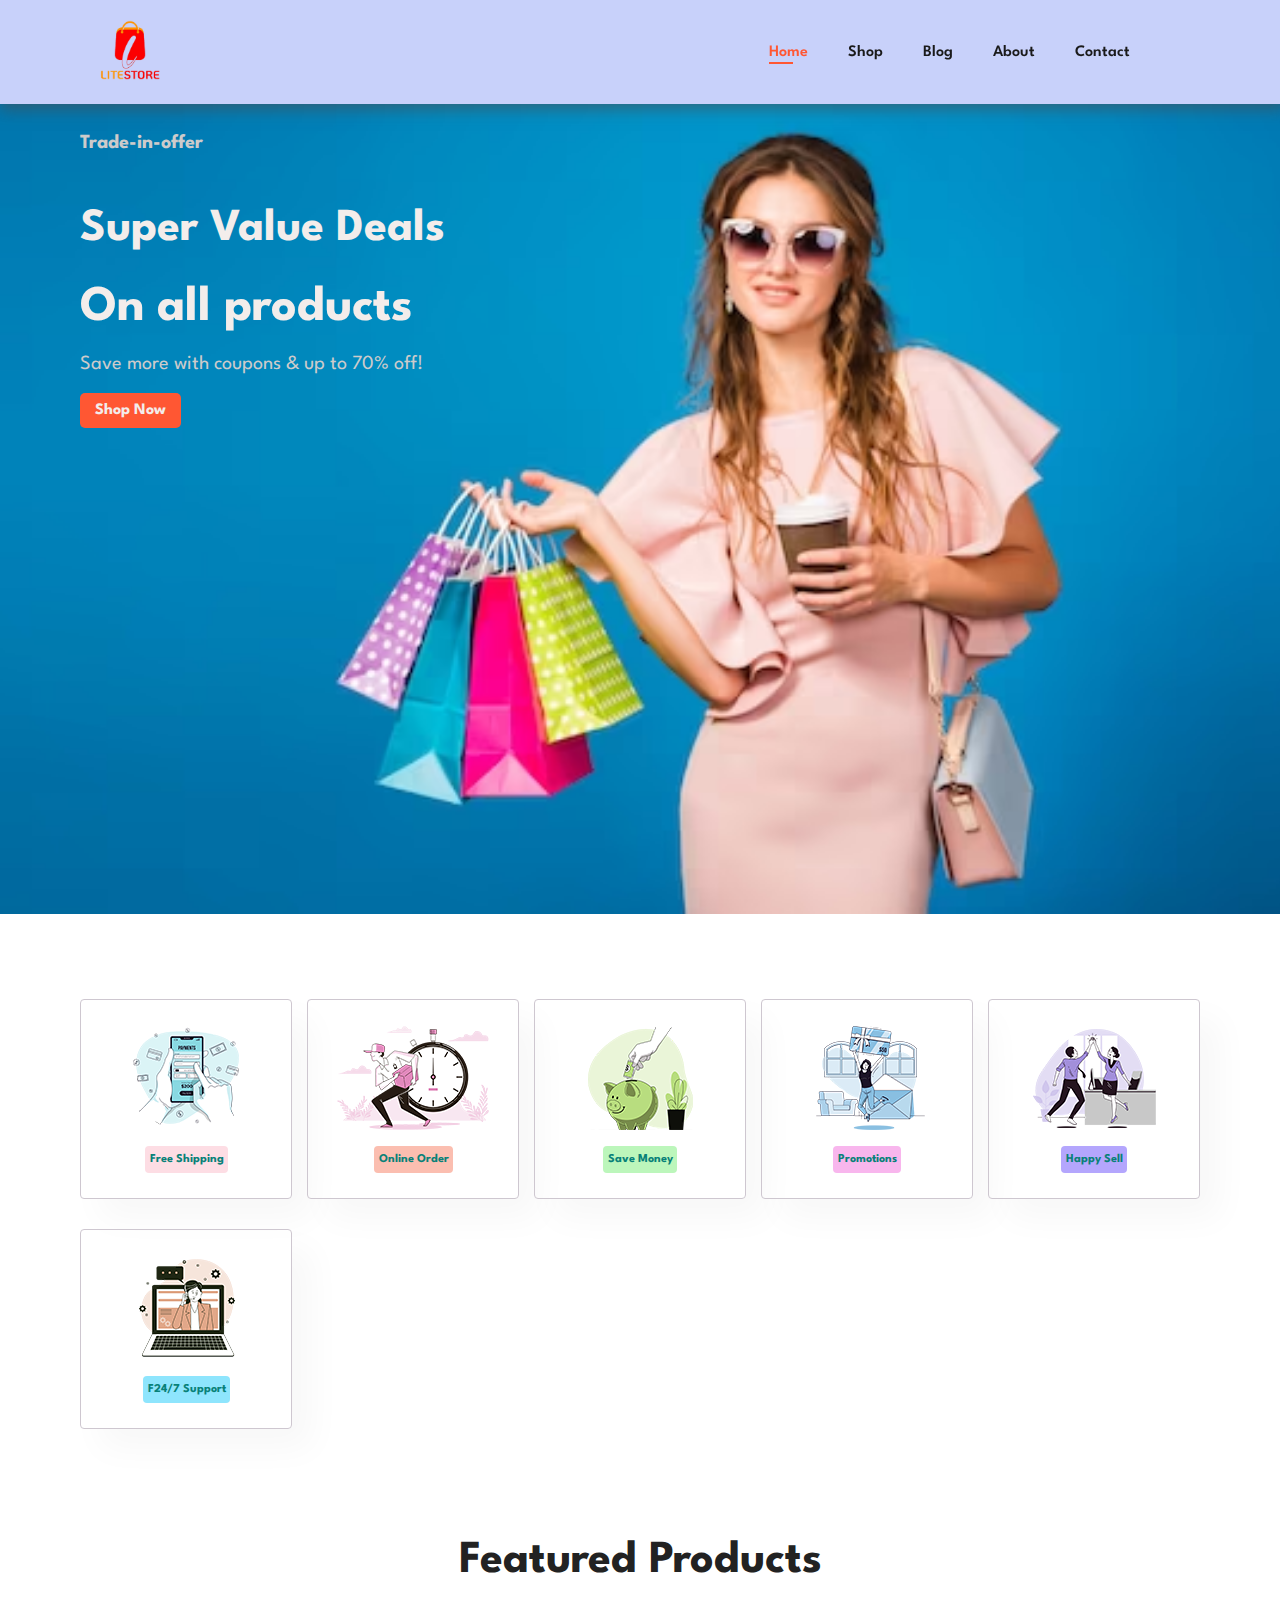
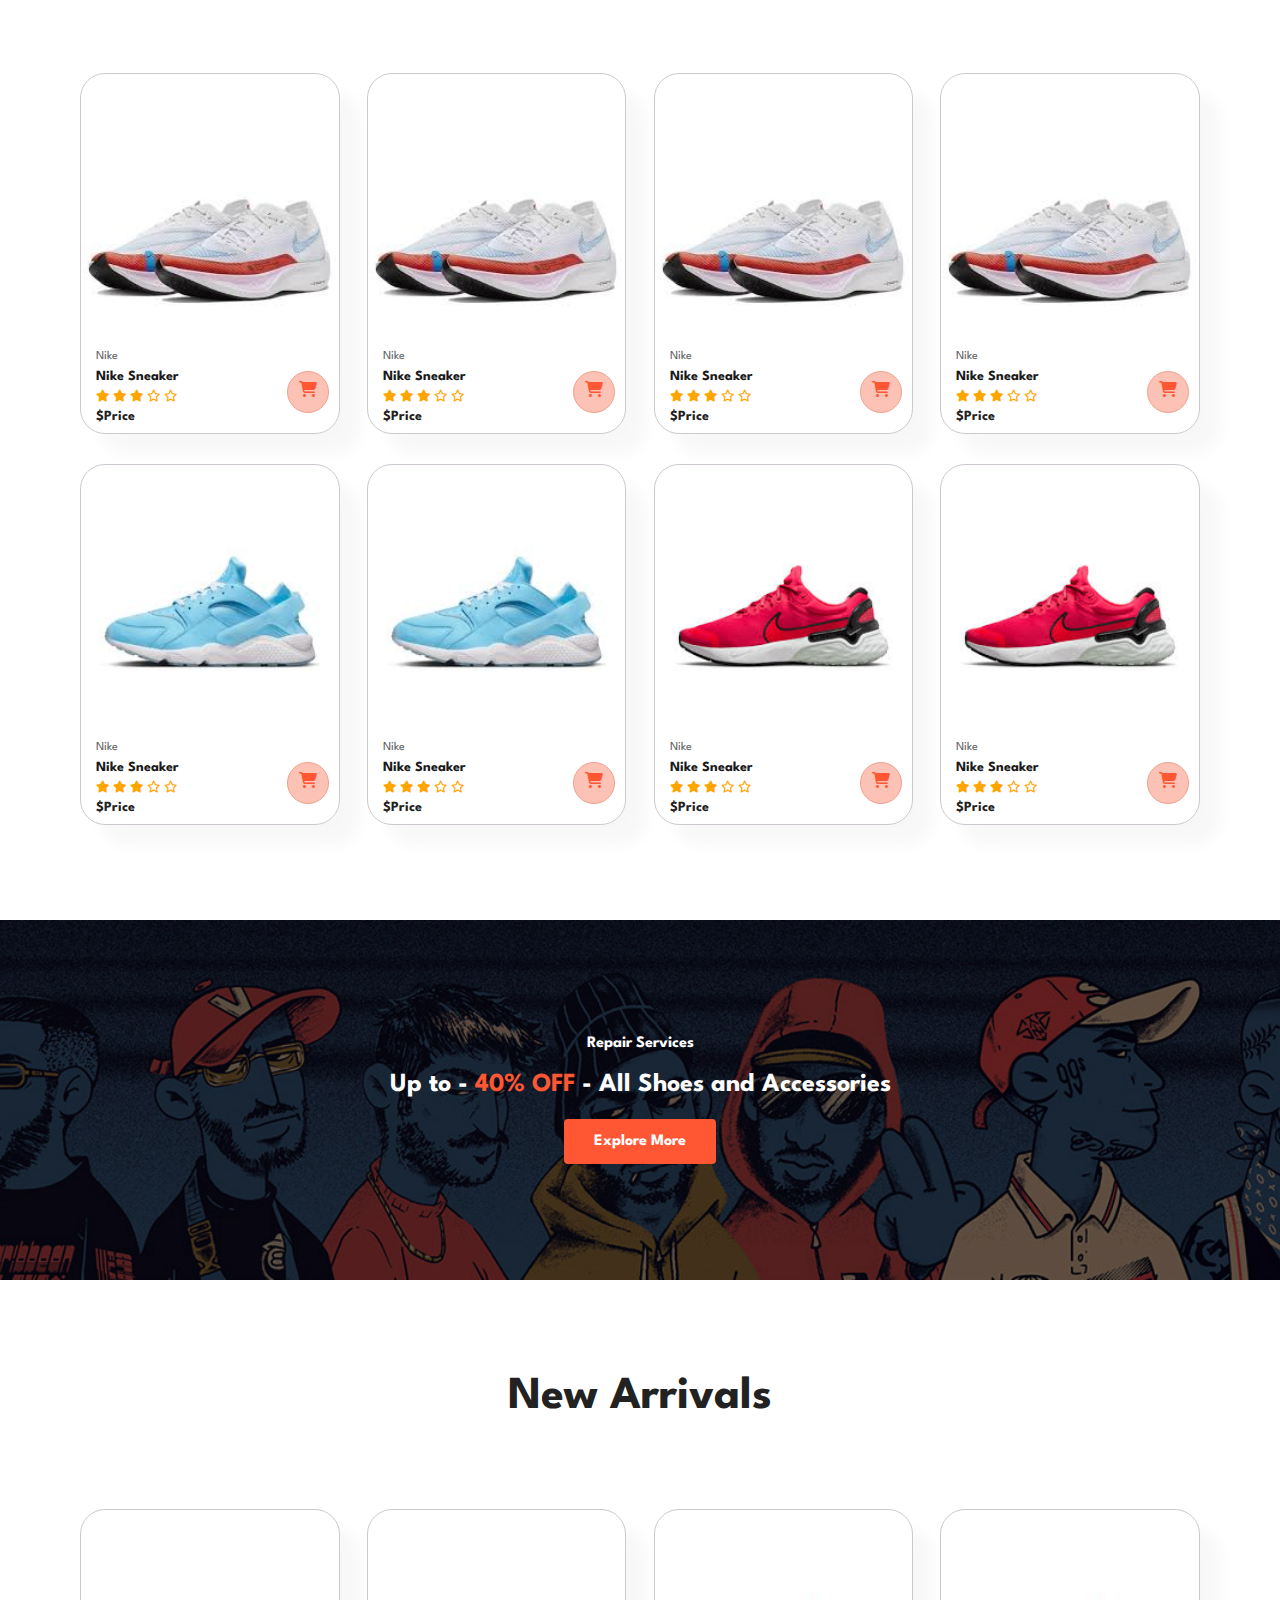
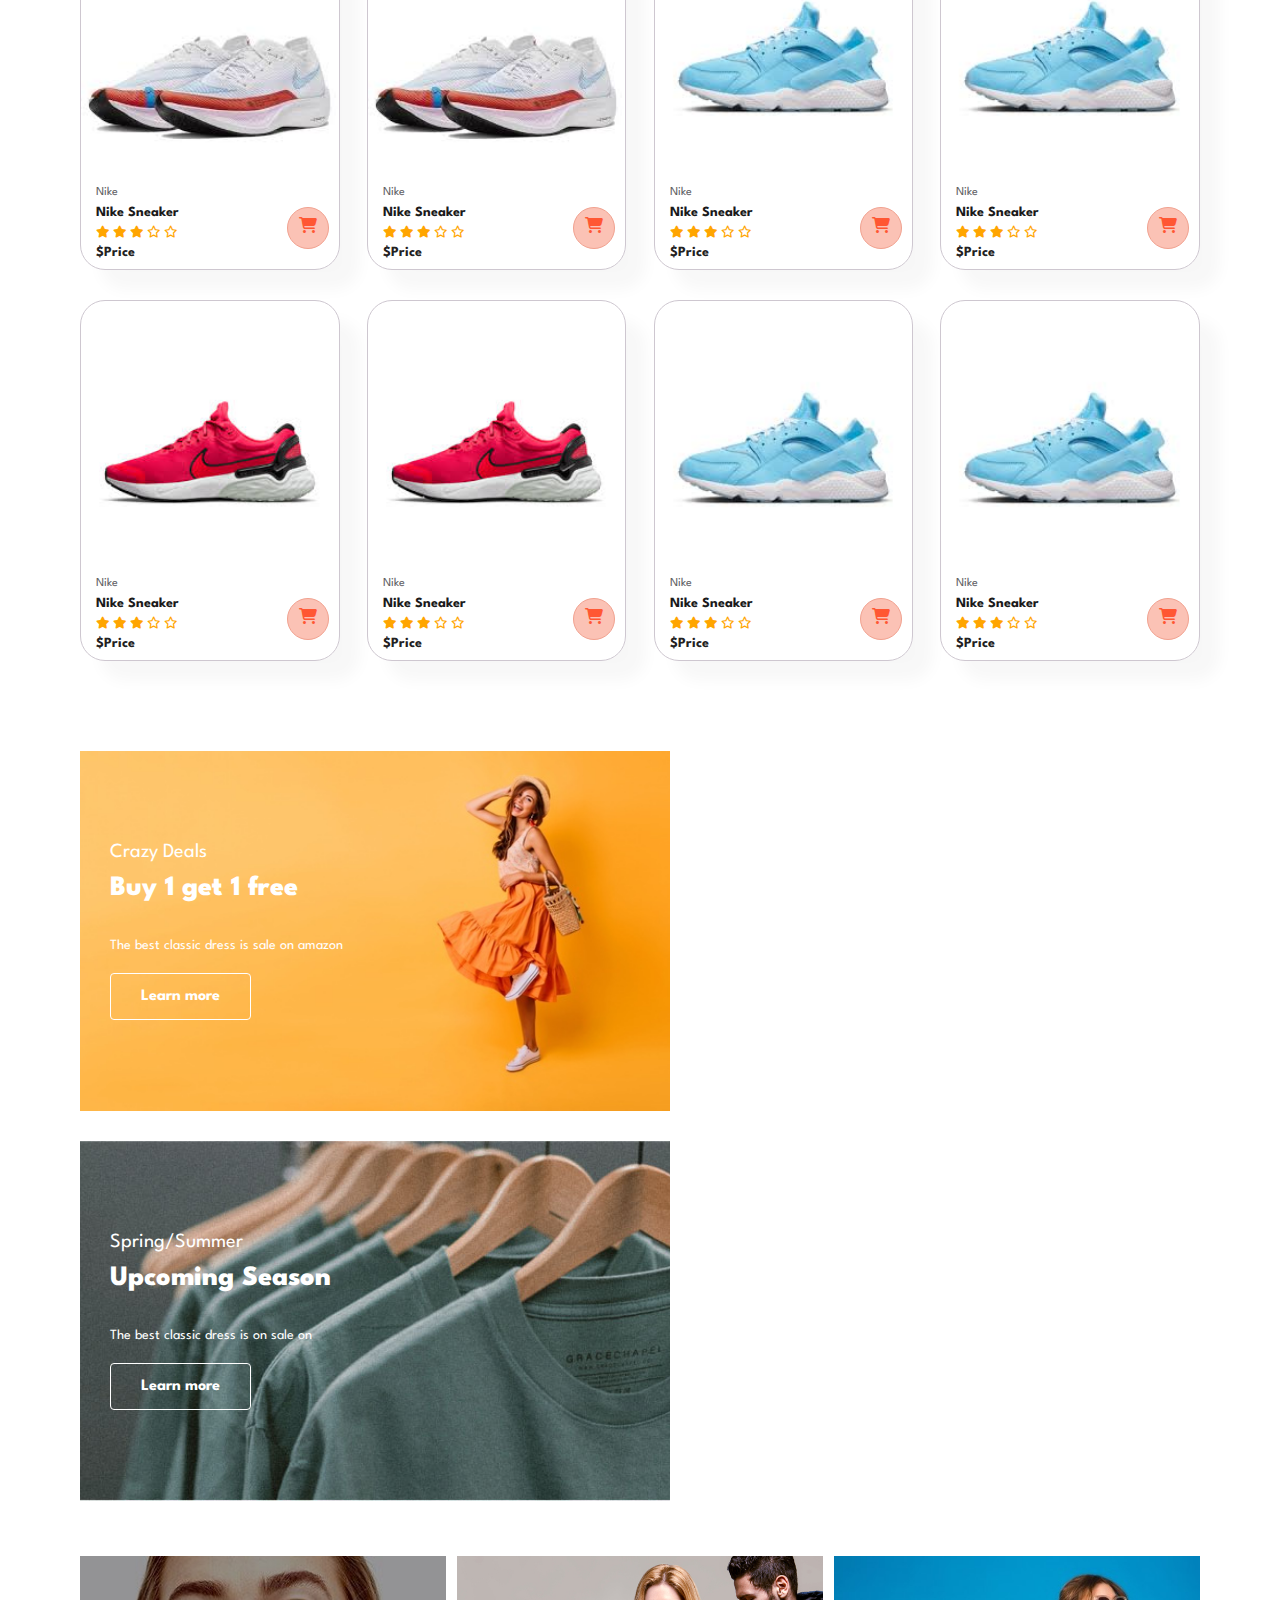
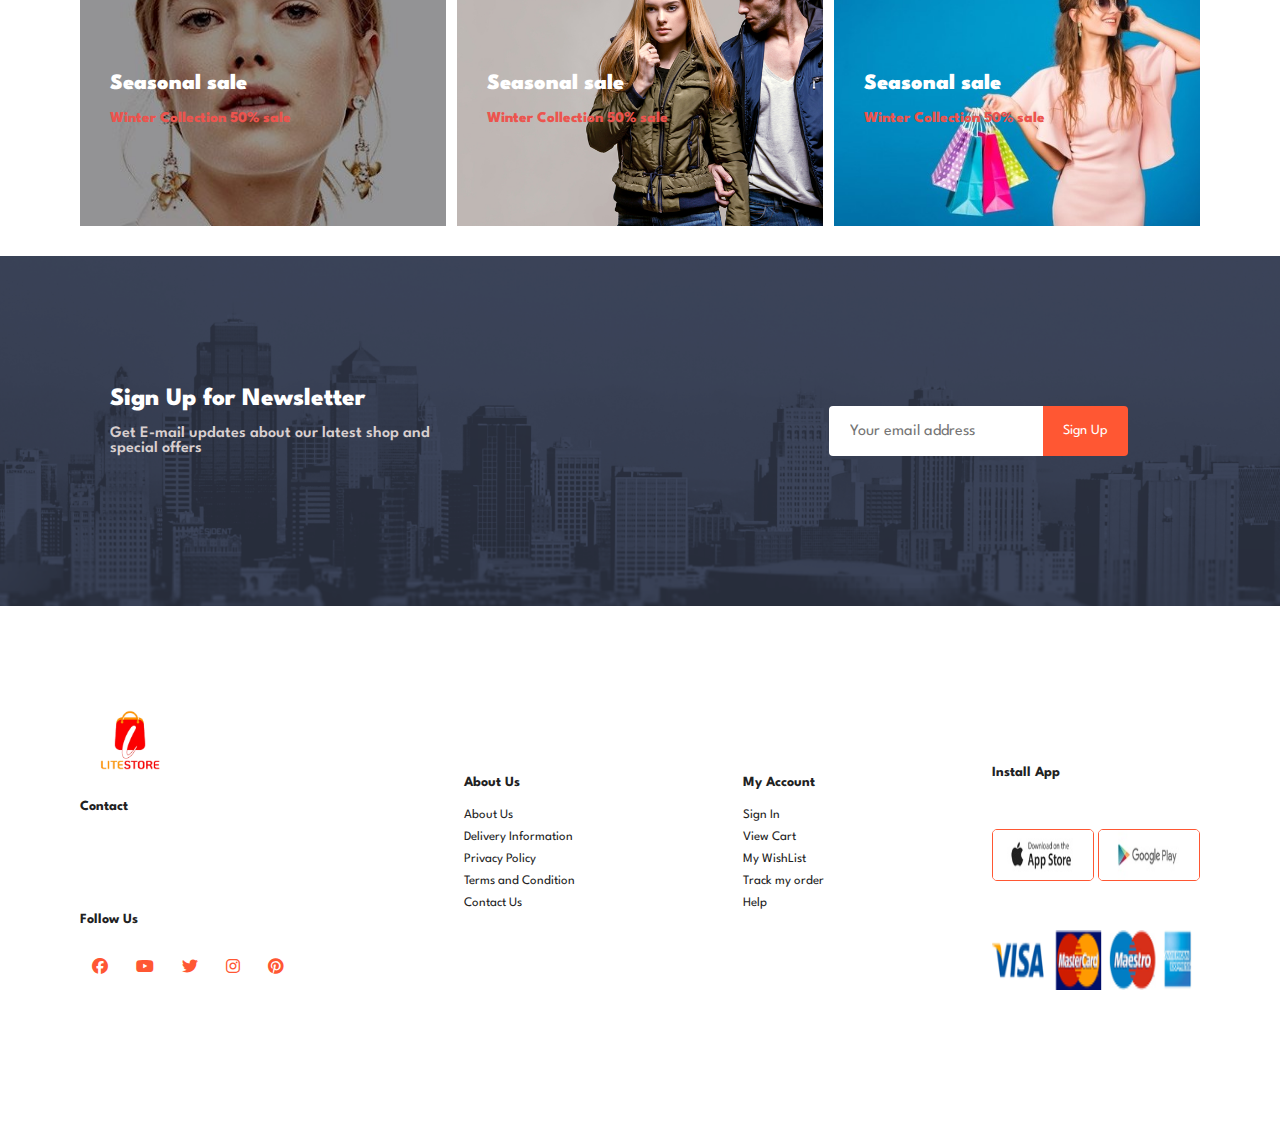
<file: index.html>
<!DOCTYPE html>
<html lang="en">

<head>
    <meta charset="UTF-8">
    <meta name="viewport" content="width=device-width, initial-scale=1.0">
    <title>Document</title>

    <link rel="stylesheet" href="https://cdnjs.cloudflare.com/ajax/libs/font-awesome/6.2.1/css/all.min.css">


    <link rel="stylesheet" href="https://pro.fontawesome.com/releases/v5.10.0/css/all.css" />

    <link rel="stylesheet" href="css/style.css">
</head>

<body>
    <section id="header">
        <a href="#"><img src="img/last-logo.png" class="logo" alt=""></a>

        <div>
            <ul id="navbar">
                <li><a class="active" href="index.html">Home</a></li>
                <li><a href="shop.html">Shop</a></li>
                <li><a href="blog.html">Blog</a></li>
                <li><a href="about.html">About</a></li>
                <li><a href="contact.html">Contact</a></li>
                <li id="lg-bag"><a href="cart.html"><i class="far fa-shopping-bag"></i></a></li>
                <a href="#" id="close-btn"><i class="fa-solid fa-circle-xmark"></i></a>
            </ul>
        </div>
        <div id="mobile">
            <a href="cart.html"><i class="far fa-shopping-bag"></i></a>
            <i id="bar" class="fas fa-outdent"></i>
        </div>
    </section><!--header-->
    <section id="hero">
        <h4>Trade-in-offer</h4>
        <h2>Super Value Deals</h2>
        <h1>On all products</h1>
        <p>Save more with coupons & up to 70% off! </p>
        <button>Shop Now</button>
    </section>
    <section id="feature" class="section-p1">
        <div class="fe-box">
            <img src="img/features/f1.png" alt="">
            <h6>Free Shipping</h6>
        </div>
        <div class="fe-box">
            <img src="img/features/f2.png" alt="">
            <h6>Online Order</h6>
        </div>
        <div class="fe-box">
            <img src="img/features/f3.png" alt="">
            <h6>Save Money</h6>
        </div>
        <div class="fe-box">
            <img src="img/features/f4.png" alt="">
            <h6>Promotions</h6>
        </div>
        <div class="fe-box">
            <img src="img/features/f5.png" alt="">
            <h6>Happy Sell</h6>
        </div>
        <div class="fe-box">
            <img src="img/features/f6.png" alt="">
            <h6>F24/7 Support</h6>
        </div> 

    </section>
    <section id="product1" class="section-p1">
        <h2>Featured Products</h2>
        <p>Summer Collection New Modern Design</p>
        <div class="product-container">
            <div class="product">
                <img src="img/products/s1.jpg" alt="">
                <div class="description">
                    <span>Nike</span>
                    <h5>Nike Sneaker</h5>
                    <div class="star">
                        <i class="fa-solid fa-star"></i>
                        <i class="fa-solid fa-star"></i>
                        <i class="fa-solid fa-star"></i>
                        <i class="fa-regular fa-star"></i>
                        <i class="fa-regular fa-star"></i>
                    </div>
                    <h4>$Price</h4>
                </div>
                <a href="" id="cart"><i class="fa-solid fa-cart-shopping cart"></i></a>
            </div>

            <div class="product">
                <img src="img/products/s1.jpg" alt="">
                <div class="description">
                    <span>Nike</span>
                    <h5>Nike Sneaker</h5>
                    <div class="star">
                        <i class="fa-solid fa-star"></i>
                        <i class="fa-solid fa-star"></i>
                        <i class="fa-solid fa-star"></i>
                        <i class="fa-regular fa-star"></i>
                        <i class="fa-regular fa-star"></i>
                    </div>
                    <h4>$Price</h4>
                </div>
                <a href="" id="cart"><i class="fa-solid fa-cart-shopping"></i></a>
            </div>
            <div class="product">
                <img src="img/products/s1.jpg" alt="">
                <div class="description">
                    <span>Nike</span>
                    <h5>Nike Sneaker</h5>
                    <div class="star">
                        <i class="fa-solid fa-star"></i>
                        <i class="fa-solid fa-star"></i>
                        <i class="fa-solid fa-star"></i>
                        <i class="fa-regular fa-star"></i>
                        <i class="fa-regular fa-star"></i>
                    </div>
                    <h4>$Price</h4>
                </div>
                <a href="" id="cart"><i class="fa-solid fa-cart-shopping"></i></a>
            </div>
            <div class="product">
                <img src="img/products/s1.jpg" alt="">
                <div class="description">
                    <span>Nike</span>
                    <h5>Nike Sneaker</h5>
                    <div class="star">
                        <i class="fa-solid fa-star"></i>
                        <i class="fa-solid fa-star"></i>
                        <i class="fa-solid fa-star"></i>
                        <i class="fa-regular fa-star"></i>
                        <i class="fa-regular fa-star"></i>
                    </div>
                    <h4>$Price</h4>
                </div>
                <a href="" id="cart"><i class="fa-solid fa-cart-shopping"></i></a>
            </div>

            <div class="product">
                <img src="img/products/s4.jpg" alt="">
                <div class="description">
                    <span>Nike</span>
                    <h5>Nike Sneaker</h5>
                    <div class="star">
                        <i class="fa-solid fa-star"></i>
                        <i class="fa-solid fa-star"></i>
                        <i class="fa-solid fa-star"></i>
                        <i class="fa-regular fa-star"></i>
                        <i class="fa-regular fa-star"></i>
                    </div>
                    <h4>$Price</h4>
                </div>
                <a href="" id="cart"><i class="fa-solid fa-cart-shopping  cart"></i></a>
            </div>
            <div class="product">
                <img src="img/products/s4.jpg" alt="">
                <div class="description">
                    <span>Nike</span>
                    <h5>Nike Sneaker</h5>
                    <div class="star">
                        <i class="fa-solid fa-star"></i>
                        <i class="fa-solid fa-star"></i>
                        <i class="fa-solid fa-star"></i>
                        <i class="fa-regular fa-star"></i>
                        <i class="fa-regular fa-star"></i>
                    </div>
                    <h4>$Price</h4>
                </div>
                <a href="" id="cart"><i class="fa-solid fa-cart-shopping  cart"></i></a>
            </div>
            <div class="product">
                <img src="img/products/s5.jpg" alt="">
                <div class="description">
                    <span>Nike</span>
                    <h5>Nike Sneaker</h5>
                    <div class="star">
                        <i class="fa-solid fa-star"></i>
                        <i class="fa-solid fa-star"></i>
                        <i class="fa-solid fa-star"></i>
                        <i class="fa-regular fa-star"></i>
                        <i class="fa-regular fa-star"></i>
                    </div>
                    <h4>$Price</h4>
                </div>
                <a href="" id="cart"><i class="fa-solid fa-cart-shopping  cart"></i></a>
            </div>
            <div class="product">
                <img src="img/products/s5.jpg" alt="">
                <div class="description">
                    <span>Nike</span>
                    <h5>Nike Sneaker</h5>
                    <div class="star">
                        <i class="fa-solid fa-star"></i>
                        <i class="fa-solid fa-star"></i>
                        <i class="fa-solid fa-star"></i>
                        <i class="fa-regular fa-star"></i>
                        <i class="fa-regular fa-star"></i>
                    </div>
                    <h4>$Price</h4>
                </div>
                <a href="" id="cart"><i class="fa-solid fa-cart-shopping  cart"></i></a>
            </div>

        </div>


    </section>
    <section id="banner" class="section-m1">
        <h4>Repair Services</h4>
        <h2>Up to - <span> 40% OFF </span>- All Shoes and Accessories</h2>
        <button class="normal">Explore More</button>
    </section>
    <section id="product1" class="section-p1">
        <h2>New Arrivals</h2>
        <p>New Arrival Collections for Summer</p>
        <div class="product-container">
            <div class="product">
                <img src="img/products/s1.jpg" alt="">
                <div class="description">
                    <span>Nike</span>
                    <h5>Nike Sneaker</h5>
                    <div class="star">
                        <i class="fa-solid fa-star"></i>
                        <i class="fa-solid fa-star"></i>
                        <i class="fa-solid fa-star"></i>
                        <i class="fa-regular fa-star"></i>
                        <i class="fa-regular fa-star"></i>
                    </div>
                    <h4>$Price</h4>
                </div>
                <a href="" id="cart"><i class="fa-solid fa-cart-shopping cart"></i></a>
            </div>

            <div class="product">
                <img src="img/products/s1.jpg" alt="">
                <div class="description">
                    <span>Nike</span>
                    <h5>Nike Sneaker</h5>
                    <div class="star">
                        <i class="fa-solid fa-star"></i>
                        <i class="fa-solid fa-star"></i>
                        <i class="fa-solid fa-star"></i>
                        <i class="fa-regular fa-star"></i>
                        <i class="fa-regular fa-star"></i>
                    </div>
                    <h4>$Price</h4>
                </div>
                <a href="" id="cart"><i class="fa-solid fa-cart-shopping"></i></a>
            </div>

            <div class="product">
                <img src="img/products/s4.jpg" alt="">
                <div class="description">
                    <span>Nike</span>
                    <h5>Nike Sneaker</h5>
                    <div class="star">
                        <i class="fa-solid fa-star"></i>
                        <i class="fa-solid fa-star"></i>
                        <i class="fa-solid fa-star"></i>
                        <i class="fa-regular fa-star"></i>
                        <i class="fa-regular fa-star"></i>
                    </div>
                    <h4>$Price</h4>
                </div>
                <a href="" id="cart"><i class="fa-solid fa-cart-shopping  cart"></i></a>
            </div>
            <div class="product">
                <img src="img/products/s4.jpg" alt="">
                <div class="description">
                    <span>Nike</span>
                    <h5>Nike Sneaker</h5>
                    <div class="star">
                        <i class="fa-solid fa-star"></i>
                        <i class="fa-solid fa-star"></i>
                        <i class="fa-solid fa-star"></i>
                        <i class="fa-regular fa-star"></i>
                        <i class="fa-regular fa-star"></i>
                    </div>
                    <h4>$Price</h4>
                </div>
                <a href="" id="cart"><i class="fa-solid fa-cart-shopping  cart"></i></a>
            </div>
            <div class="product">
                <img src="img/products/s5.jpg" alt="">
                <div class="description">
                    <span>Nike</span>
                    <h5>Nike Sneaker</h5>
                    <div class="star">
                        <i class="fa-solid fa-star"></i>
                        <i class="fa-solid fa-star"></i>
                        <i class="fa-solid fa-star"></i>
                        <i class="fa-regular fa-star"></i>
                        <i class="fa-regular fa-star"></i>
                    </div>
                    <h4>$Price</h4>
                </div>
                <a href="" id="cart"><i class="fa-solid fa-cart-shopping  cart"></i></a>
            </div>
            <div class="product">
                <img src="img/products/s5.jpg" alt="">
                <div class="description">
                    <span>Nike</span>
                    <h5>Nike Sneaker</h5>
                    <div class="star">
                        <i class="fa-solid fa-star"></i>
                        <i class="fa-solid fa-star"></i>
                        <i class="fa-solid fa-star"></i>
                        <i class="fa-regular fa-star"></i>
                        <i class="fa-regular fa-star"></i>
                    </div>
                    <h4>$Price</h4>
                </div>
                <a href="" id="cart"><i class="fa-solid fa-cart-shopping  cart"></i></a>
            </div>
            <div class="product">
                <img src="img/products/s4.jpg" alt="">
                <div class="description">
                    <span>Nike</span>
                    <h5>Nike Sneaker</h5>
                    <div class="star">
                        <i class="fa-solid fa-star"></i>
                        <i class="fa-solid fa-star"></i>
                        <i class="fa-solid fa-star"></i>
                        <i class="fa-regular fa-star"></i>
                        <i class="fa-regular fa-star"></i>
                    </div>
                    <h4>$Price</h4>
                </div>
                <a href="" id="cart"><i class="fa-solid fa-cart-shopping  cart"></i></a>
            </div>
            <div class="product">
                <img src="img/products/s4.jpg" alt="">
                <div class="description">
                    <span>Nike</span>
                    <h5>Nike Sneaker</h5>
                    <div class="star">
                        <i class="fa-solid fa-star"></i>
                        <i class="fa-solid fa-star"></i>
                        <i class="fa-solid fa-star"></i>
                        <i class="fa-regular fa-star"></i>
                        <i class="fa-regular fa-star"></i>
                    </div>
                    <h4>$Price</h4>
                </div>
                <a href="" id="cart"><i class="fa-solid fa-cart-shopping  cart"></i></a>
            </div>

        </div>


    </section>
    <section id="banner2"class="section-p1">
        <div class="banner-box">
            <h4>Crazy Deals</h4>
            <h2>Buy 1 get 1 free</h2>
            <h2><span>The best classic dress is sale on amazon </span></h2>
            <button class="white">Learn more</button>
        </div>
        <div class="banner-box-2">
            <h4>Spring/Summer</h4>
            <h2>Upcoming Season</h2>
            <h2><span>The best classic dress is on sale on</span></h2>
            <button class="white">Learn more</button>
        </div>
    </section>
    <section id="banner3" class="section-p1">
        <div class="banner-box banner-box-3">
            <h2>Seasonal sale</h2>
            <h3>Winter Collection 50% sale</h3>
        </div>
        <div class="banner-box banner-box-4">
            <h2>Seasonal sale</h2>
            <h3>Winter Collection 50% sale</h3>
        </div>
        <div class="banner-box banner-box-5">
            <h2>Seasonal sale</h2>
            <h3>Winter Collection 50% sale</h3>
        </div>
    </section>
    <section id="newsletter" class="section-p1 section-m1">
        <div id="newsText" class="section-p1">
            <h4>Sign Up for Newsletter</h4>
            <p>Get E-mail updates about our latest shop and <br>
                <span>special offers</span>
            </p>
        </div>
        <div class="section-p1">
            <div class="form">
                <input type="text" placeholder="Your email address">
                <button>Sign Up</button>
            </div>
        </div>
    </section>
    <footer class="section-p1">
        <div class="col">
            <img class="logo " src="img/last-logo.png" alt="">
            <h4>Contact</h4>
            <p><strong>Address:</strong> 2055 E Warner Road Suite 101 </p>
            <p><strong>House:</strong>Scottsdale, AZ 85253</p>
            <p><strong>Phone:</strong>+1 (480) 483 1170</p>
            <div class="follow">
                <h4>Follow Us</h4>
                <div class="icon">
                    <i class="fa-brands fa-facebook"></i>
                    <i class="fa-brands fa-youtube"></i>
                    <i class="fa-brands fa-twitter"></i>
                    <i class="fa-brands fa-instagram"></i>
                    <i class="fa-brands fa-pinterest"></i>
                </div>

            </div>

        </div>
        <div class="col">
            <h4>About Us</h4>
            <a href="#">About Us</a>
            <a href="#">Delivery Information</a>
            <a href="#">Privacy Policy</a>
            <a href="#">Terms and Condition</a>
            <a href="#">Contact Us</a>

        </div>
        <div class="col">
            <h4>My Account</h4>
            <a href="#">Sign In</a>
            <a href="#">View Cart</a>
            <a href="#">My WishList</a>
            <a href="#">Track my order</a>
            <a href="#">Help</a>

        </div>
        <div class="col">
           <div class="install">
            <h4>Install App</h4>
            <p>Lorem ipsum dolor sit amet.</p>
            <div class="row">
                <img src="img/pay/app.jpg" alt="">
                <img src="img/pay/play.jpg" alt="">
            </div>
            <p>Secured Payment Gateways</p>
            <img src="img/pay/pay.png" alt="">
           </div>
        </div>
        <div class="copyright">
            <p>E-commerce website by Fatema Jannat Khusbo 2023</p>
        </div>
    </footer>

    <script src="js/script.js"></script>
</body>

</html>
</file>
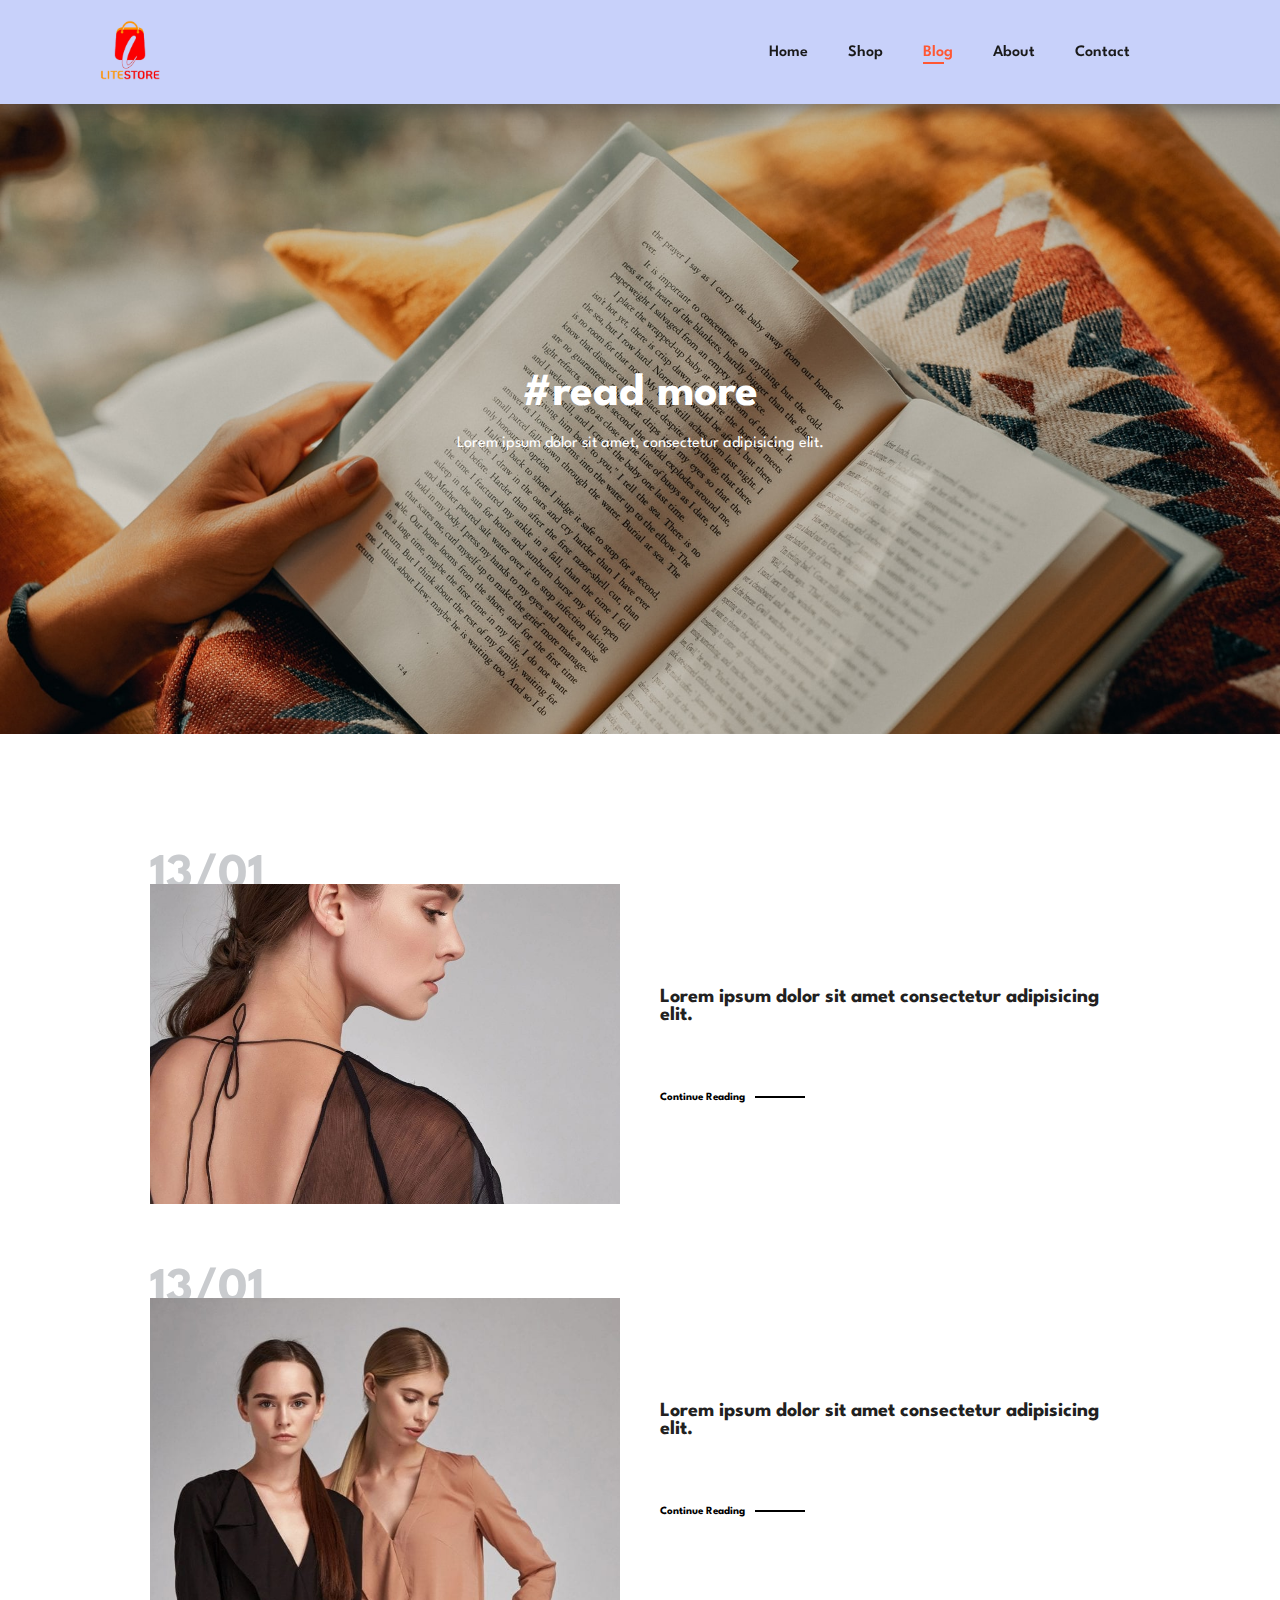
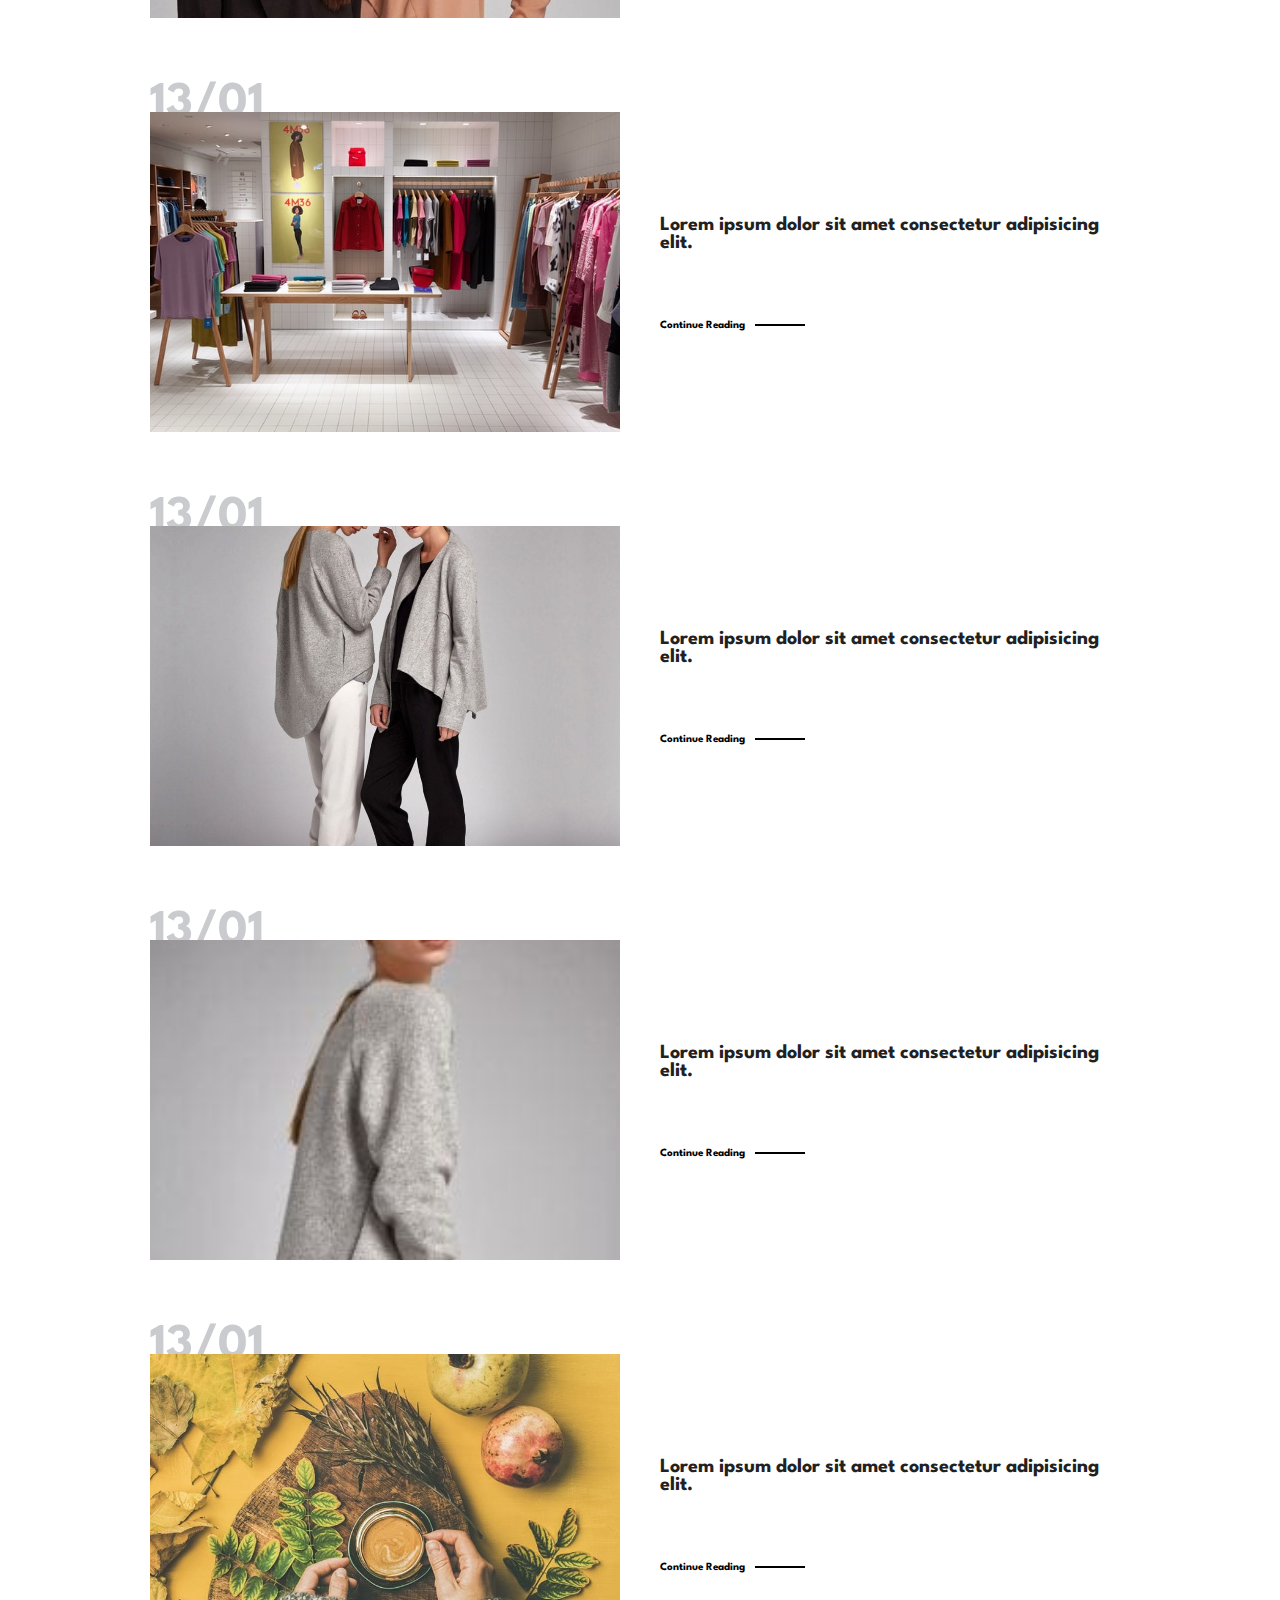
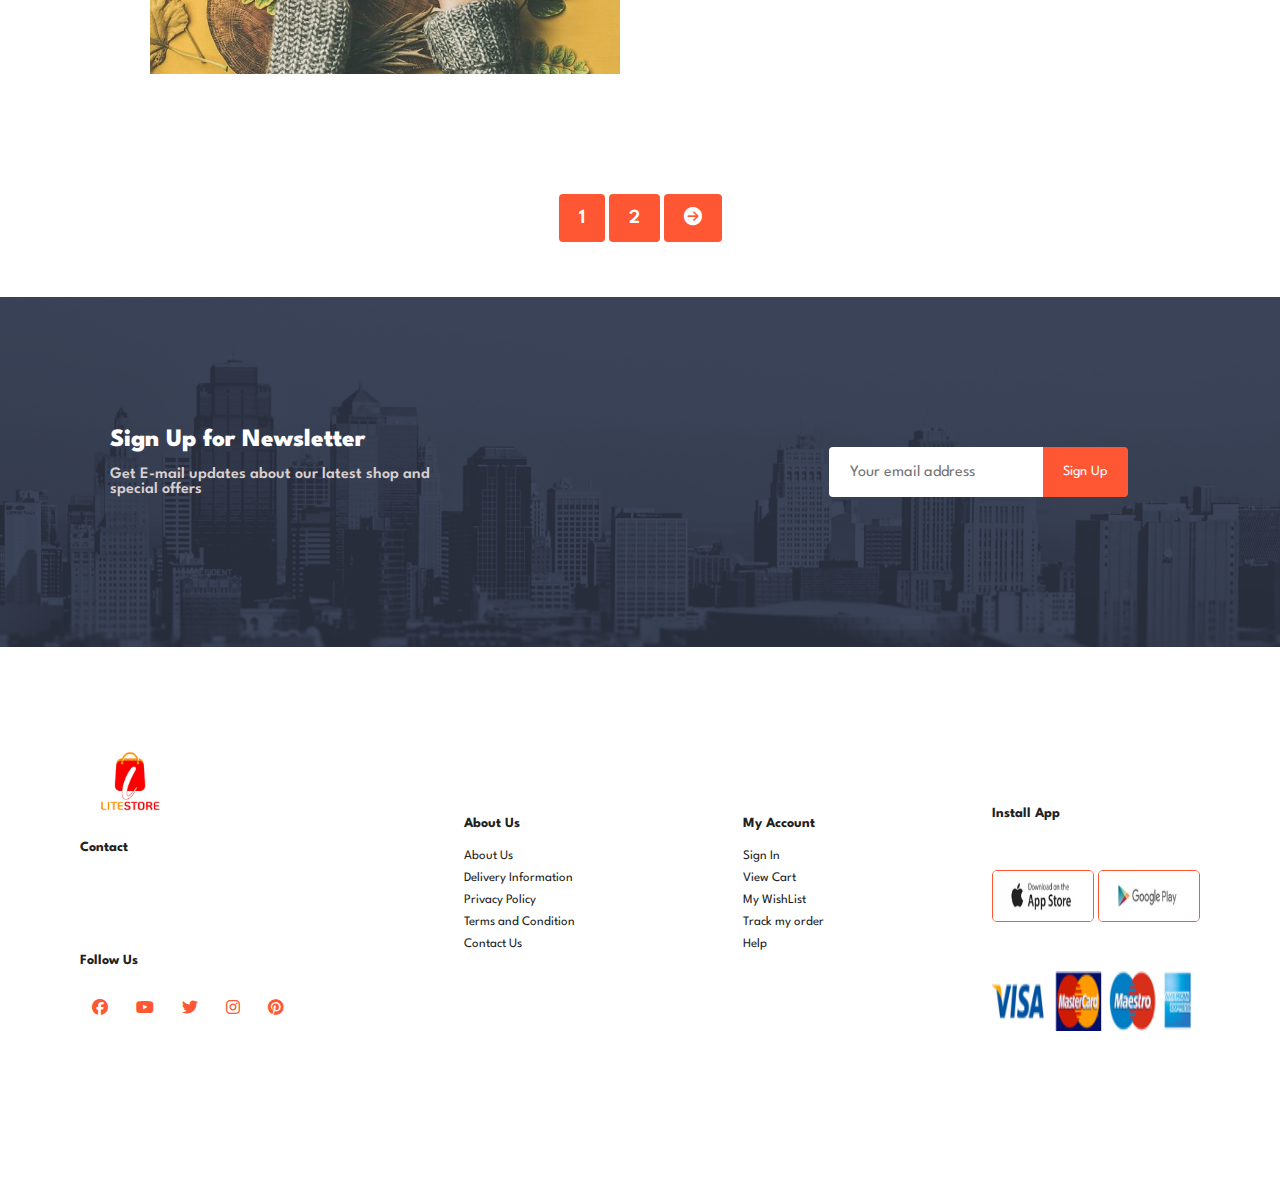
<file: blog.html>
<!DOCTYPE html>
<html lang="en">

<head>
    <meta charset="UTF-8">
    <meta name="viewport" content="width=device-width, initial-scale=1.0">
    <title>Document</title>

    <link rel="stylesheet" href="https://cdnjs.cloudflare.com/ajax/libs/font-awesome/6.2.1/css/all.min.css">


    <link rel="stylesheet" href="https://pro.fontawesome.com/releases/v5.10.0/css/all.css" />

    <link rel="stylesheet" href="css/style.css">
</head>

<body>
    <section id="header">
        <a href="#"><img src="img/last-logo.png" class="logo" alt=""></a>

        <div>
            <ul id="navbar">
                <li><a href="index.html">Home</a></li>
                <li><a href="shop.html">Shop</a></li>
                <li><a class="active" href="blog.html">Blog</a></li>
                <li><a href="about.html">About</a></li>
                <li><a href="contact.html">Contact</a></li>
                <li id="lg-bag"><a href="cart.html"><i class="far fa-shopping-bag"></i></a></li>
                <a href="#" id="close-btn"><i class="fa-solid fa-circle-xmark"></i></a>
            </ul>
        </div>
        <div id="mobile">
            <a href="cart.html"><i class="far fa-shopping-bag"></i></a>
            <i id="bar" class="fas fa-outdent"></i>
        </div>
    </section><!--header-->
    <section id="blogHeader" class="blog-header">
        
        <h2>#read more</h2>
        <p>Lorem ipsum dolor sit amet, consectetur adipisicing elit.</p>
     
    </section>

    <section id="blog">
        <div class="blog-box box-1">
            <div class="blog-img">
                <img src="img/blog/b1.jpg" alt="">
            </div>
            <div class="blog-details">
                
                <h4>Lorem ipsum dolor sit amet consectetur adipisicing elit.</h4>
                <p>Lorem ipsum dolor sit amet consectetur adipisicing elit. Rem facere 
                    asperiores soluta quam pariatur perferendis.</p>
                    <a href="">Continue Reading</a>
            </div>
            <h1>13/01</h1>

        </div>
        <div class="blog-box box-2">
            <div class="blog-img">
                <img src="img/blog/b2.jpg" alt="">
            </div>
            <div class="blog-details">
                
                <h4>Lorem ipsum dolor sit amet consectetur adipisicing elit.</h4>
                <p>Lorem ipsum dolor sit amet consectetur adipisicing elit. Rem facere 
                    asperiores soluta quam pariatur perferendis.</p>
                    <a href="">Continue Reading</a>
            </div>
            <h1>13/01</h1>

        </div>
        <div class="blog-box box-3">
            <div class="blog-img">
                <img src="img/blog/b3.jpg" alt="">
            </div>
            <div class="blog-details">
                
                <h4>Lorem ipsum dolor sit amet consectetur adipisicing elit.</h4>
                <p>Lorem ipsum dolor sit amet consectetur adipisicing elit. Rem facere 
                    asperiores soluta quam pariatur perferendis.</p>
                    <a href="">Continue Reading</a>
            </div>
            <h1>13/01</h1>

        </div>
        <div class="blog-box box-4">
            <div class="blog-img">
                <img src="img/blog/b4.jpg" alt="">
            </div>
            <div class="blog-details">
                
                <h4>Lorem ipsum dolor sit amet consectetur adipisicing elit.</h4>
                <p>Lorem ipsum dolor sit amet consectetur adipisicing elit. Rem facere 
                    asperiores soluta quam pariatur perferendis.</p>
                    <a href="">Continue Reading</a>
            </div>
            <h1>13/01</h1>

        </div>
        <div class="blog-box box-5">
            <div class="blog-img">
                <img src="img/blog/b5.jpg" alt="">
            </div>
            <div class="blog-details">
                
                <h4>Lorem ipsum dolor sit amet consectetur adipisicing elit.</h4>
                <p>Lorem ipsum dolor sit amet consectetur adipisicing elit. Rem facere 
                    asperiores soluta quam pariatur perferendis.</p>
                    <a href="">Continue Reading</a>
            </div>
            <h1>13/01</h1>

        </div>
        <div class="blog-box box-6">
            <div class="blog-img">
                <img src="img/blog/b6.jpg" alt="">
            </div>
            <div class="blog-details">
                
                <h4>Lorem ipsum dolor sit amet consectetur adipisicing elit.</h4>
                <p>Lorem ipsum dolor sit amet consectetur adipisicing elit. Rem facere 
                    asperiores soluta quam pariatur perferendis.</p>
                    <a href="">Continue Reading</a>
            </div>
            <h1>13/01</h1>

        </div>
    </section>
    <section id="pagination" class="section-p1">
        <a href="">1</a>
        <a href="">2</a>
        <a href=""><i class="fa-solid fa-circle-arrow-right"></i></a>

    </section><!--pagination-->
    <section id="newsletter" class="section-p1 section-m1">
        <div id="newsText" class="section-p1">
            <h4>Sign Up for Newsletter</h4>
            <p>Get E-mail updates about our latest shop and <br>
                <span>special offers</span>
            </p>
        </div>
        <div class="section-p1">
            <div class="form">
                <input type="text" placeholder="Your email address">
                <button>Sign Up</button>
            </div>
        </div>
    </section>
    <footer class="section-p1">
        <div class="col">
            <img class="logo " src="img/last-logo.png" alt="">
            <h4>Contact</h4>
            <p><strong>Address:</strong> 2055 E Warner Road Suite 101 </p>
            <p><strong>House:</strong>Scottsdale, AZ 85253</p>
            <p><strong>Phone:</strong>+1 (480) 483 1170</p>
            <div class="follow">
                <h4>Follow Us</h4>
                <div class="icon">
                    <i class="fa-brands fa-facebook"></i>
                    <i class="fa-brands fa-youtube"></i>
                    <i class="fa-brands fa-twitter"></i>
                    <i class="fa-brands fa-instagram"></i>
                    <i class="fa-brands fa-pinterest"></i>
                </div>

            </div>

        </div>
        <div class="col">
            <h4>About Us</h4>
            <a href="#">About Us</a>
            <a href="#">Delivery Information</a>
            <a href="#">Privacy Policy</a>
            <a href="#">Terms and Condition</a>
            <a href="#">Contact Us</a>

        </div>
        <div class="col">
            <h4>My Account</h4>
            <a href="#">Sign In</a>
            <a href="#">View Cart</a>
            <a href="#">My WishList</a>
            <a href="#">Track my order</a>
            <a href="#">Help</a>

        </div>
        <div class="col">
           <div class="install">
            <h4>Install App</h4>
            <p>Lorem ipsum dolor sit amet.</p>
            <div class="row">
                <img src="img/pay/app.jpg" alt="">
                <img src="img/pay/play.jpg" alt="">
            </div>
            <p>Secured Payment Gateways</p>
            <img src="img/pay/pay.png" alt="">
           </div>
        </div>
        <div class="copyright">
            <p>E-commerce website by Fatema Jannat Khusbo 2023</p>
        </div>
    </footer>
 
    <script src="js/script.js"></script>
</body>

</html>
</file>
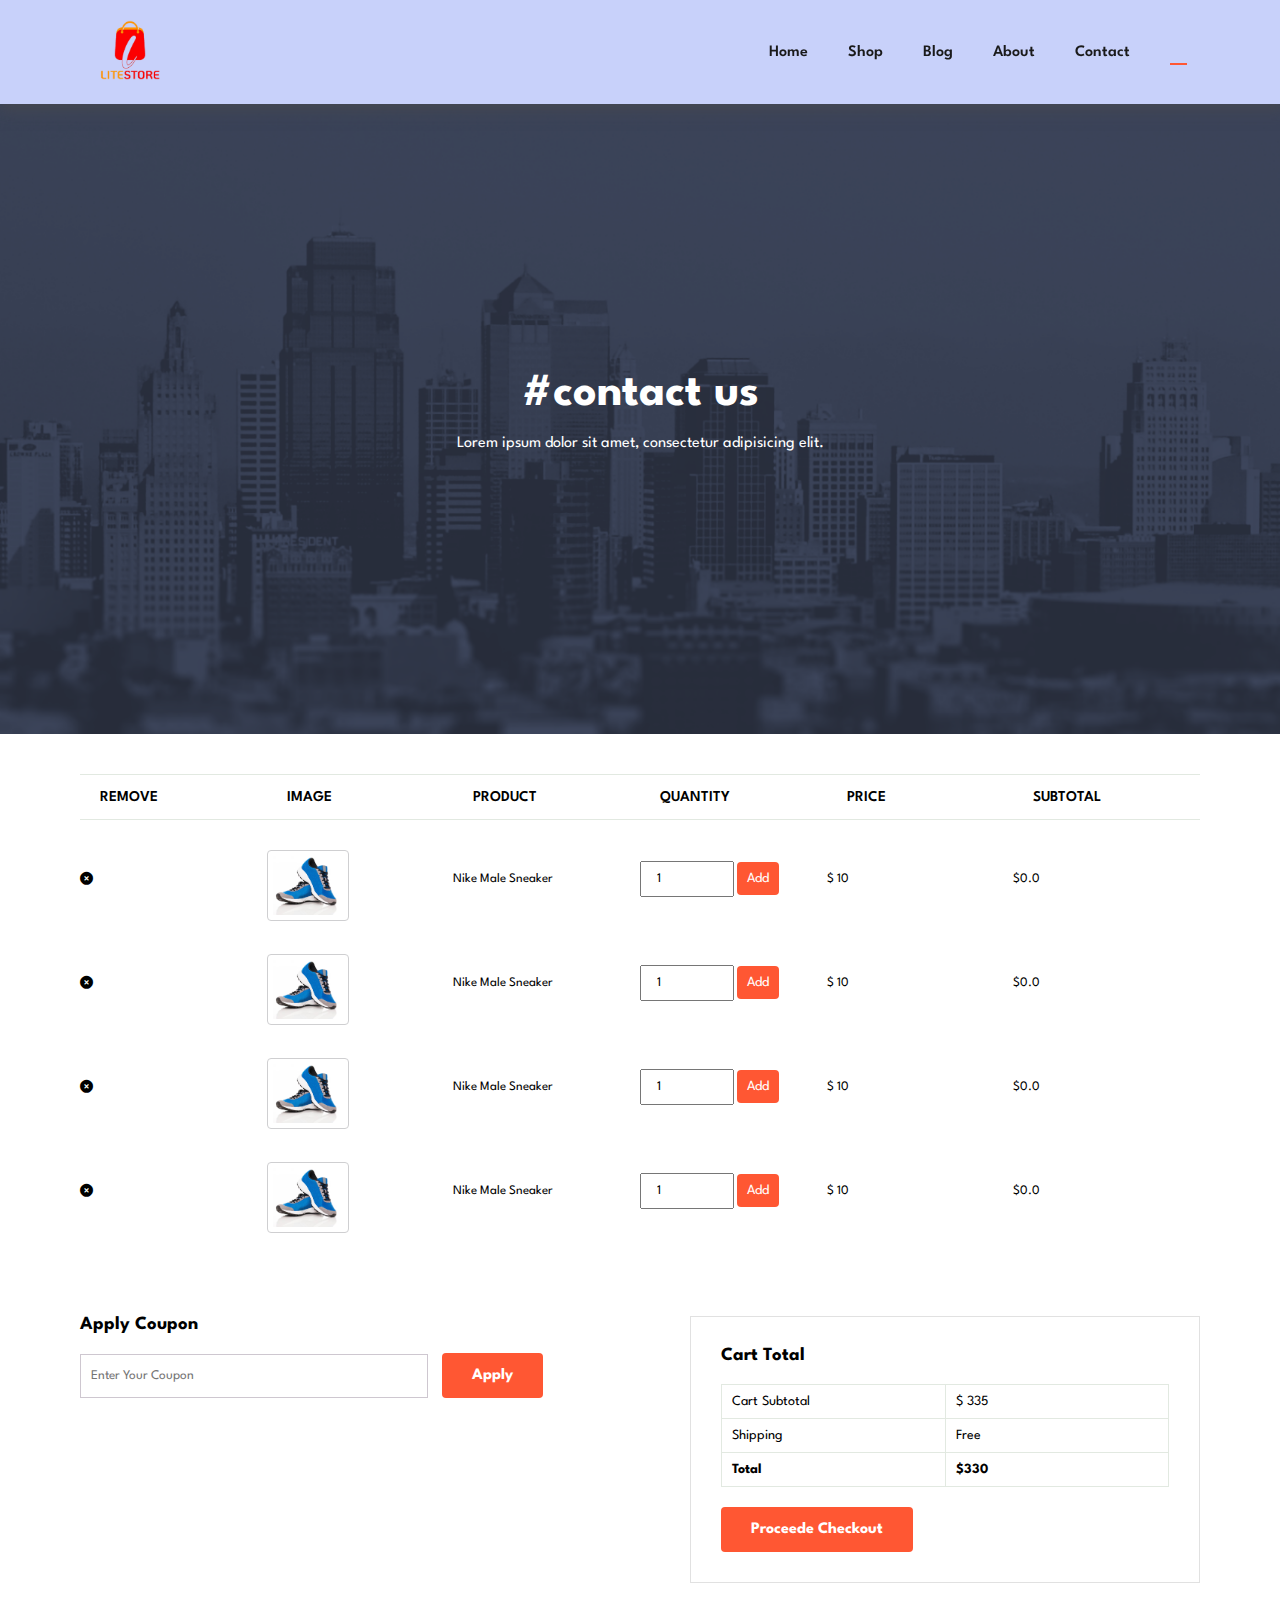
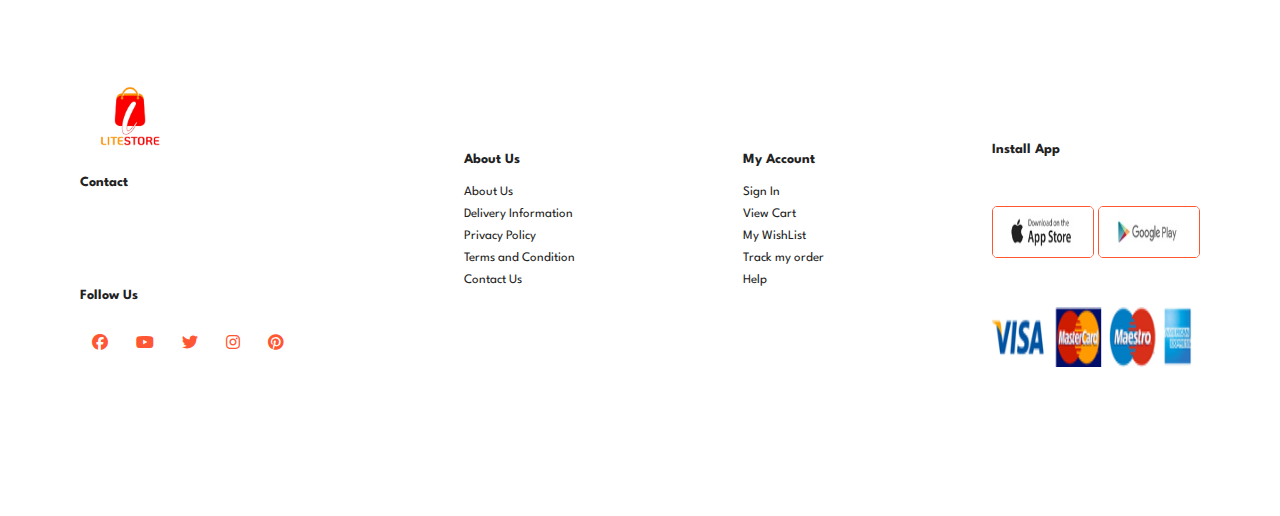
<file: cart.html>
<!DOCTYPE html>
<html lang="en">

<head>
    <meta charset="UTF-8">
    <meta name="viewport" content="width=device-width, initial-scale=1.0">
    <title>Document</title>
    <!-- <link href="https://cdn.jsdelivr.net/npm/bootstrap@5.0.2/dist/css/bootstrap.min.css" rel="stylesheet"
    integrity="sha384-EVSTQN3/azprG1Anm3QDgpJLIm9Nao0Yz1ztcQTwFspd3yD65VohhpuuCOmLASjC" crossorigin="anonymous"> -->
    <link rel="stylesheet" href="https://cdnjs.cloudflare.com/ajax/libs/font-awesome/6.2.1/css/all.min.css">


    <link rel="stylesheet" href="https://pro.fontawesome.com/releases/v5.10.0/css/all.css" />

    <link rel="stylesheet" href="css/style.css">
</head>

<body>
    <section id="header">
        <a href="#"><img src="img/last-logo.png" class="logo" alt=""></a>

        <div>
            <ul id="navbar">
                <li><a href="index.html">Home</a></li>
                <li><a href="shop.html">Shop</a></li>
                <li><a href="blog.html">Blog</a></li>
                <li><a href="about.html">About</a></li>
                <li><a href="contact.html">Contact</a></li>
                <li id="lg-bag"><a class="active" href="cart.html"><i class="far fa-shopping-bag"></i></a></li>
                <a href="#" id="close-btn"><i class="fa-solid fa-circle-xmark"></i></a>
            </ul>
        </div>
        <div id="mobile">
            <a href="cart.html"><i class="far fa-shopping-bag"></i></a>
            <i id="bar" class="fas fa-outdent"></i>
        </div>
    </section><!--header-->
    <section id="contact-page-header" class="contact-header">

        <h2>#contact us</h2>
        <p>Lorem ipsum dolor sit amet, consectetur adipisicing elit.</p>

    </section>
    <section id="cart" class="section-p1">
        <table width="100%">
            <thead>
                <tr>
                    <td>Remove</td>
                    <td>Image</td>
                    <td>Product</td>
                    <td>Quantity</td>
                    <td>Price</td>
                    <td>Subtotal</td>
                </tr>
            </thead>
            <tbody>
                <tr>
                    <td><i class="fa-sharp fa-solid fa-circle-xmark"></i></td>
                    <td><img src="img/products/sh0.avif" alt=""></td>
                    <td>Nike Male Sneaker</td>
                    <td><input type="value" id="quantity-input" value="1"> <button id="add-btn" class="add">Add</button>
                    </td>
                    <td>$ <span id="price">10</span></td>
                    <td>$<span id="sub-total">0.0</span></td>

                </tr>
                <tr>
                    <td><i class="fa-sharp fa-solid fa-circle-xmark"></i></td>
                    <td><img src="img/products/sh0.avif" alt=""></td>
                    <td>Nike Male Sneaker</td>
                    <td><input type="value" id="quantity-input" value="1"> <button id="add-btn" class="add">Add</button>
                    </td>
                    <td>$ <span id="price">10</span></td>
                    <td>$<span id="sub-total">0.0</span></td>

                </tr>
                <tr>
                    <td><i class="fa-sharp fa-solid fa-circle-xmark"></i></td>
                    <td><img src="img/products/sh0.avif" alt=""></td>
                    <td>Nike Male Sneaker</td>
                    <td><input type="value" id="quantity-input" value="1"> <button id="add-btn" class="add">Add</button>
                    </td>
                    <td>$ <span id="price">10</span></td>
                    <td>$<span id="sub-total">0.0</span></td>

                </tr>
                <tr>
                    <td><i class="fa-sharp fa-solid fa-circle-xmark"></i></td>
                    <td><img src="img/products/sh0.avif" alt=""></td>
                    <td>Nike Male Sneaker</td>
                    <td><input type="value" id="quantity-input" value="1"> <button id="add-btn" class="add">Add</button>
                    </td>
                    <td>$ <span id="price">10</span></td>
                    <td>$<span id="sub-total">0.0</span></td>

                </tr>
            </tbody>
        </table>
    </section>
    <section id="cart-id" class="section-p1">
        <div id="coupon">
            <h3>Apply Coupon</h3>
            <div>
                <input type="text" placeholder="Enter Your Coupon">
                <button class="normal">Apply</button>
            </div>
        </div>

        <div id="subtotal">
            <h3>Cart Total</h3>
            <table>
                <tr>
                    <td>Cart Subtotal</td>
                    <td>$ 335</td>
                </tr>
                <tr>
                    <td>Shipping</td>
                    <td>Free</td>
                </tr>
                <tr>
                    <td><strong>Total</strong></td>
                    <td><strong>$330</strong></td>
                </tr>
            </table>
            <div>
                <button class="normal">Proceede Checkout</button>
            </div>
        </div>

    </section>


    <footer class="section-p1">
        <div class="col">
            <img class="logo " src="img/last-logo.png" alt="">
            <h4>Contact</h4>
            <p><strong>Address:</strong> 2055 E Warner Road Suite 101 </p>
            <p><strong>House:</strong>Scottsdale, AZ 85253</p>
            <p><strong>Phone:</strong>+1 (480) 483 1170</p>
            <div class="follow">
                <h4>Follow Us</h4>
                <div class="icon">
                    <i class="fa-brands fa-facebook"></i>
                    <i class="fa-brands fa-youtube"></i>
                    <i class="fa-brands fa-twitter"></i>
                    <i class="fa-brands fa-instagram"></i>
                    <i class="fa-brands fa-pinterest"></i>
                </div>

            </div>

        </div>
        <div class="col">
            <h4>About Us</h4>
            <a href="#">About Us</a>
            <a href="#">Delivery Information</a>
            <a href="#">Privacy Policy</a>
            <a href="#">Terms and Condition</a>
            <a href="#">Contact Us</a>

        </div>
        <div class="col">
            <h4>My Account</h4>
            <a href="#">Sign In</a>
            <a href="#">View Cart</a>
            <a href="#">My WishList</a>
            <a href="#">Track my order</a>
            <a href="#">Help</a>

        </div>
        <div class="col">
            <div class="install">
                <h4>Install App</h4>
                <p>Lorem ipsum dolor sit amet.</p>
                <div class="row">
                    <img src="img/pay/app.jpg" alt="">
                    <img src="img/pay/play.jpg" alt="">
                </div>
                <p>Secured Payment Gateways</p>
                <img src="img/pay/pay.png" alt="">
            </div>
        </div>
        <div class="copyright">
            <p>E-commerce website by Fatema Jannat Khusbo 2023</p>
        </div>
    </footer>

    <script src="js/script.js"></script>
    <script src="js/cart.js"></script>
</body>

</html>
</file>
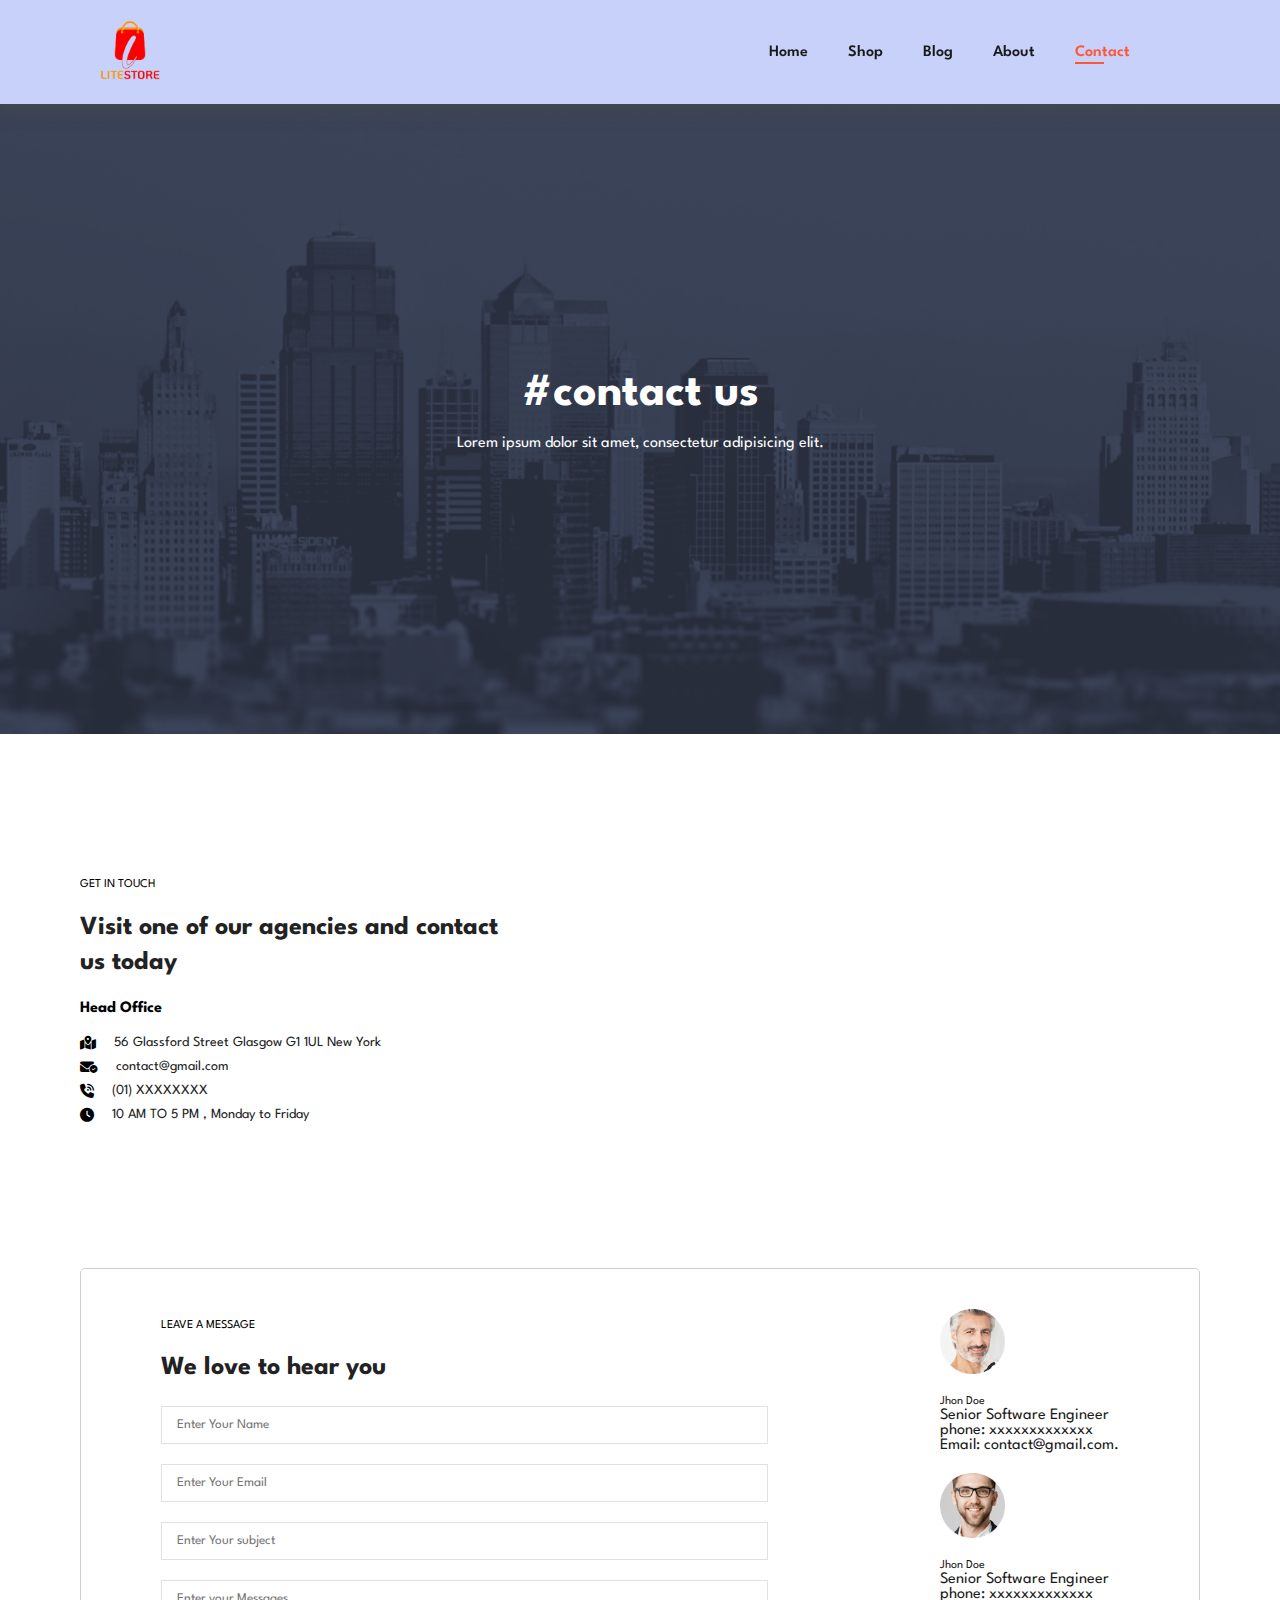
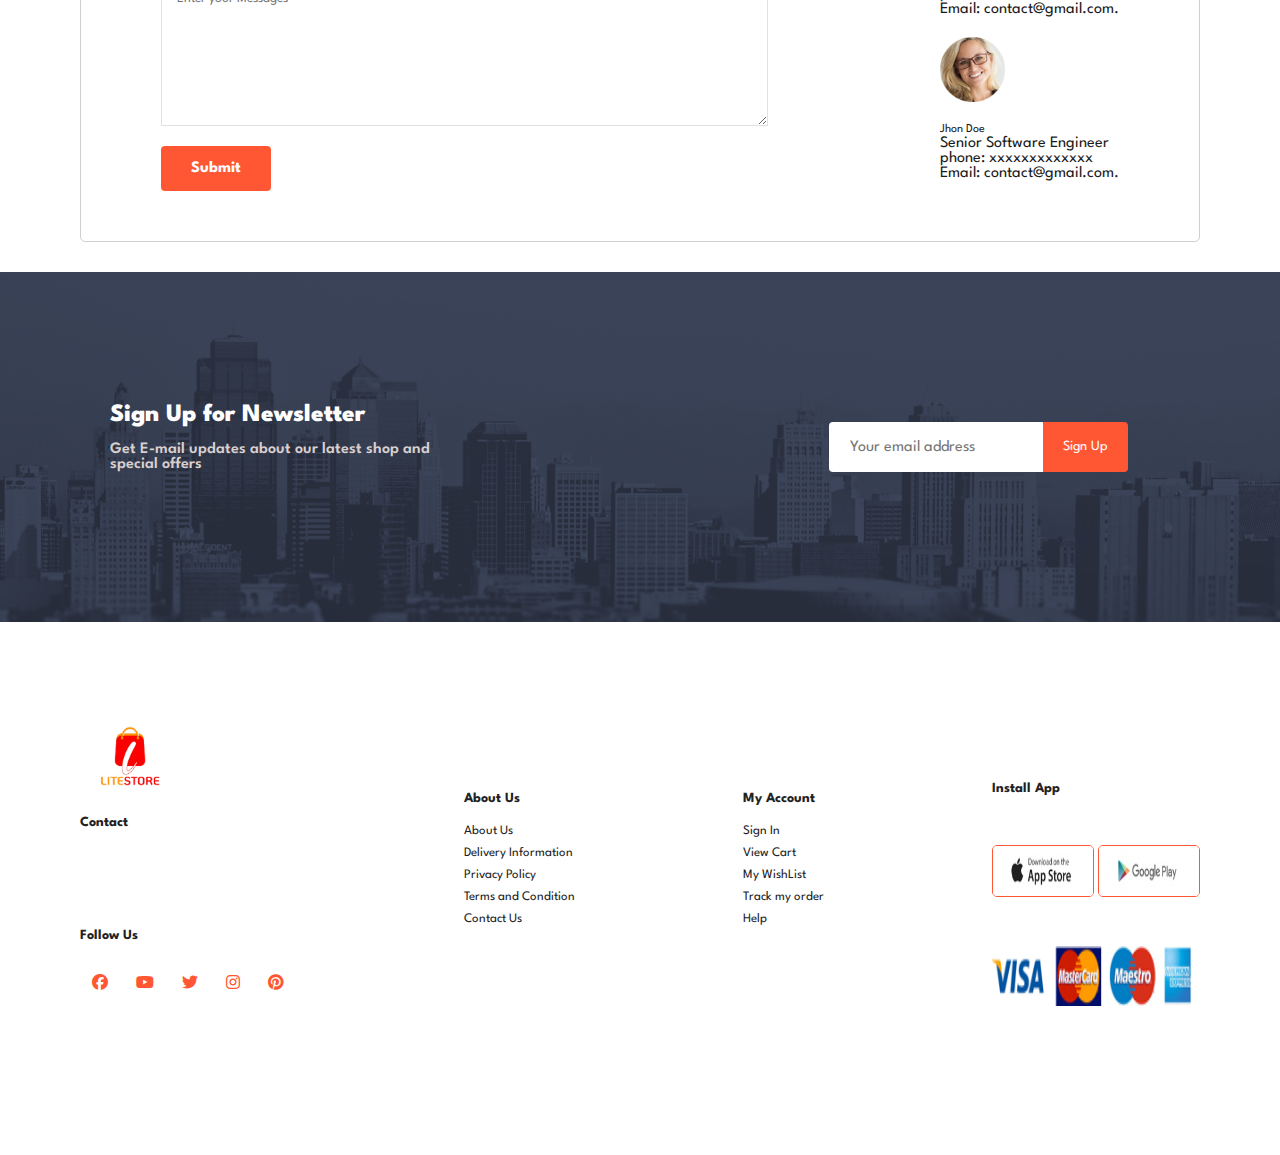
<file: contact.html>
<!DOCTYPE html>
<html lang="en">

<head>
    <meta charset="UTF-8">
    <meta name="viewport" content="width=device-width, initial-scale=1.0">
    <title>Document</title>

    <link rel="stylesheet" href="https://cdnjs.cloudflare.com/ajax/libs/font-awesome/6.2.1/css/all.min.css">


    <link rel="stylesheet" href="https://pro.fontawesome.com/releases/v5.10.0/css/all.css" />

    <link rel="stylesheet" href="css/style.css">
</head>

<body>
    <section id="header">
        <a href="#"><img src="img/last-logo.png" class="logo" alt=""></a>

        <div>
            <ul id="navbar">
                <li><a href="index.html">Home</a></li>
                <li><a href="shop.html">Shop</a></li>
                <li><a href="blog.html">Blog</a></li>
                <li><a href="about.html">About</a></li>
                <li><a class="active" href="contact.html">Contact</a></li>
                <li id="lg-bag"><a href="cart.html"><i class="far fa-shopping-bag"></i></a></li>
                <a href="#" id="close-btn"><i class="fa-solid fa-circle-xmark"></i></a>
            </ul>
        </div>
        <div id="mobile">
            <a href="cart.html"><i class="far fa-shopping-bag"></i></a>
            <i id="bar" class="fas fa-outdent"></i>
        </div>
    </section><!--header-->
    <section id="contact-page-header" class="contact-header">

        <h2>#contact us</h2>
        <p>Lorem ipsum dolor sit amet, consectetur adipisicing elit.</p>

    </section>
    <section id="contact-main" class="section-p1">
        <div class="contact-details">
            <span>GET IN TOUCH</span>
            <h2>Visit one of our agencies and contact us today</h2>
            <h3>Head Office</h3>
            <div>
                <li>
                    <i class="fa-sharp fa-solid fa-map-location-dot"></i>
                    <p>56 Glassford Street Glasgow G1 1UL New York</p>
                </li>
                <li>
                    <i class="fa-solid fa-envelope-circle-check"></i>
                    <p>contact@gmail.com</p>
                </li>
                <li>
                    <i class="fa-solid fa-phone-volume"></i>
                    <p>(01) XXXXXXXX</p>
                </li>
                <li>
                    <i class="fa-solid fa-clock"></i>
                    <p>10 AM TO 5 PM , Monday to Friday</p>
                </li>
            </div>
        </div>
        <div class="google-map">
            <iframe
                src="https://www.google.com/maps/embed?pb=!1m18!1m12!1m3!1d1508.229678542757!2d-73.86599999393543!3d40.883737485260205!2m3!1f0!2f0!3f0!3m2!1i1024!2i768!4f13.1!3m3!1m2!1s0x89c2f305c7889ce7%3A0x182a45b73d41c9f1!2sPringle%20Handyman%20Services!5e0!3m2!1sen!2sbd!4v1688825686107!5m2!1sen!2sbd"
                width="600" height="450" style="border:0;" allowfullscreen="" loading="lazy"
                referrerpolicy="no-referrer-when-downgrade"></iframe>
        </div>

    </section>

    <section id="form-details" class="section-p1">
        <form action="">
            <span>LEAVE A MESSAGE</span>
            <h2>We love to hear you</h2>
            <input type="text" placeholder="Enter Your Name">
            <input type="text" placeholder="Enter Your Email">
            <input type="text" placeholder="Enter Your subject">
            <textarea name="" id="" cols="30" rows="10" placeholder="Enter your Messages"></textarea>
            <button class="normal">Submit</button>
        </form>
        <div class="people">
            <div>
                <img src="img/people/1.png" alt="">
                <p><span>Jhon Doe</span> <br> Senior Software Engineer <br>
                    phone: xxxxxxxxxxxxx <br>
                    Email: contact@gmail.com.</p>
            </div>
            <div>
                <img src="img/people/2.png" alt="">
                <p><span>Jhon Doe</span> <br> Senior Software Engineer <br>
                    phone: xxxxxxxxxxxxx <br>
                    Email: contact@gmail.com.</p>
            </div>
            <div>
                <img src="img/people/3.png" alt="">
                <p><span>Jhon Doe</span> <br> Senior Software Engineer <br>
                    phone: xxxxxxxxxxxxx <br>
                    Email: contact@gmail.com.</p>
            </div>


        </div>
        </div>
    </section>
    <section id="newsletter" class="section-p1 section-m1">
        <div id="newsText" class="section-p1">
            <h4>Sign Up for Newsletter</h4>
            <p>Get E-mail updates about our latest shop and <br>
                <span>special offers</span>
            </p>
        </div>
        <div class="section-p1">
            <div class="form">
                <input type="text" placeholder="Your email address">
                <button>Sign Up</button>
            </div>
        </div>
    </section>
    <footer class="section-p1">
        <div class="col">
            <img class="logo " src="img/last-logo.png" alt="">
            <h4>Contact</h4>
            <p><strong>Address:</strong> 2055 E Warner Road Suite 101 </p>
            <p><strong>House:</strong>Scottsdale, AZ 85253</p>
            <p><strong>Phone:</strong>+1 (480) 483 1170</p>
            <div class="follow">
                <h4>Follow Us</h4>
                <div class="icon">
                    <i class="fa-brands fa-facebook"></i>
                    <i class="fa-brands fa-youtube"></i>
                    <i class="fa-brands fa-twitter"></i>
                    <i class="fa-brands fa-instagram"></i>
                    <i class="fa-brands fa-pinterest"></i>
                </div>

            </div>

        </div>
        <div class="col">
            <h4>About Us</h4>
            <a href="#">About Us</a>
            <a href="#">Delivery Information</a>
            <a href="#">Privacy Policy</a>
            <a href="#">Terms and Condition</a>
            <a href="#">Contact Us</a>

        </div>
        <div class="col">
            <h4>My Account</h4>
            <a href="#">Sign In</a>
            <a href="#">View Cart</a>
            <a href="#">My WishList</a>
            <a href="#">Track my order</a>
            <a href="#">Help</a>

        </div>
        <div class="col">
            <div class="install">
                <h4>Install App</h4>
                <p>Lorem ipsum dolor sit amet.</p>
                <div class="row">
                    <img src="img/pay/app.jpg" alt="">
                    <img src="img/pay/play.jpg" alt="">
                </div>
                <p>Secured Payment Gateways</p>
                <img src="img/pay/pay.png" alt="">
            </div>
        </div>
        <div class="copyright">
            <p>E-commerce website by Fatema Jannat Khusbo 2023</p>
        </div>
    </footer>

    <script src="js/script.js"></script>
</body>

</html>
</file>
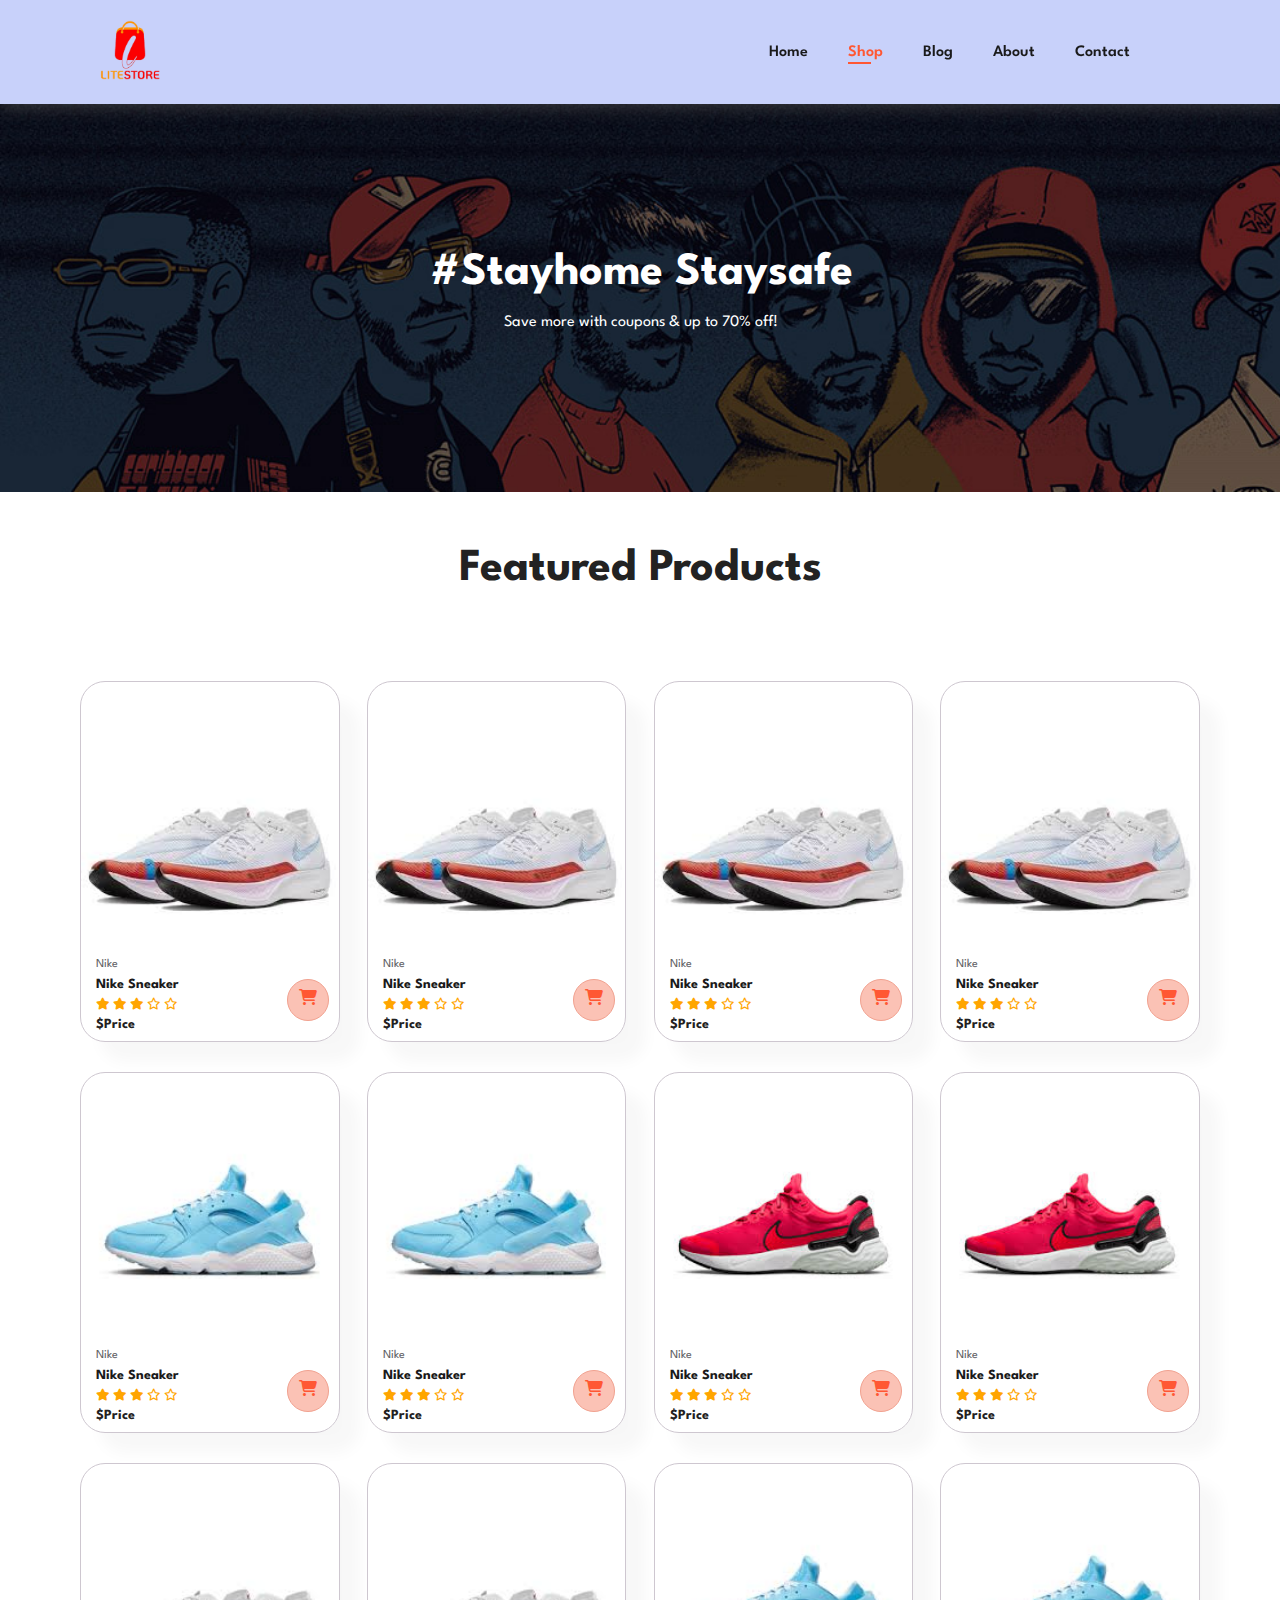
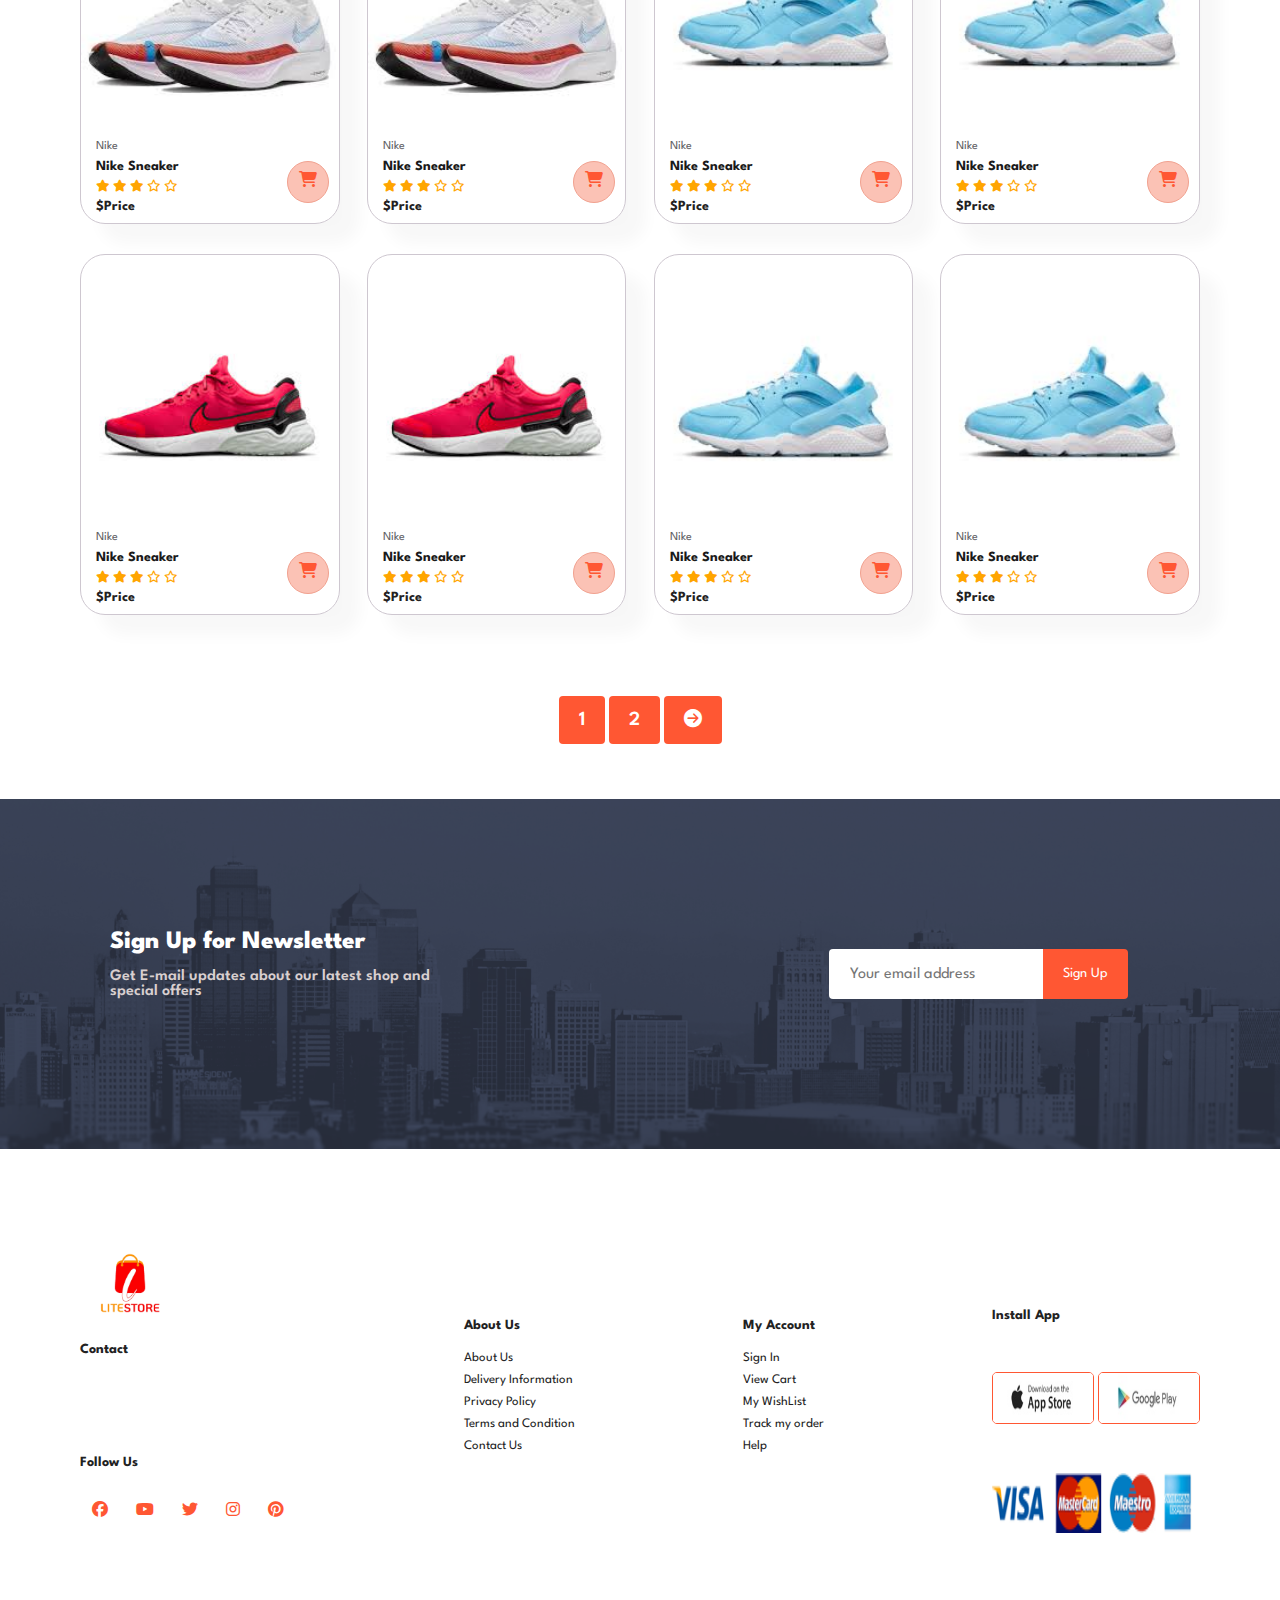
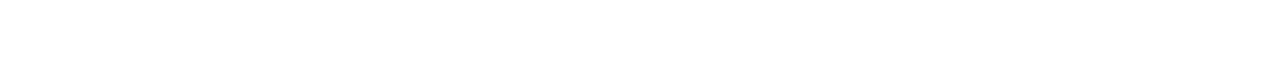
<file: shop.html>
<!DOCTYPE html>
<html lang="en">

<head>
    <meta charset="UTF-8">
    <meta name="viewport" content="width=device-width, initial-scale=1.0">
    <title>Document</title>

    <link rel="stylesheet" href="https://cdnjs.cloudflare.com/ajax/libs/font-awesome/6.2.1/css/all.min.css">


    <link rel="stylesheet" href="https://pro.fontawesome.com/releases/v5.10.0/css/all.css" />

    <link rel="stylesheet" href="css/style.css">
</head>

<body>
    <section id="header">
        <a href="#"><img src="img/last-logo.png" class="logo" alt=""></a>

        <div>
            <ul id="navbar">
                <li><a href="index.html">Home</a></li>
                <li><a class="active" href="shop.html">Shop</a></li>
                <li><a href="blog.html">Blog</a></li>
                <li><a href="about.html">About</a></li>
                <li><a href="contact.html">Contact</a></li>
                <li id="lg-bag"><a href="cart.html"><i class="far fa-shopping-bag"></i></a></li>
                <a href="#" id="close-btn"><i class="fa-solid fa-circle-xmark"></i></a>
            </ul>
        </div>
        <div id="mobile">
            <a href="cart.html"><i class="far fa-shopping-bag"></i></a>
            <i id="bar" class="fas fa-outdent"></i>
        </div>
    </section><!--header-->
    <section id="page-header">
        
        <h2>#Stayhome Staysafe</h2>
        <p>Save more with coupons & up to 70% off! </p>
     
    </section>
    <section id="product1" class="section-p1">
        <h2>Featured Products</h2>
        <p>Summer Collection New Modern Design</p>
        <div class="product-container">
            <div class="product" onclick="window.location.href='sproduct.html';">
                <img src="img/products/s1.jpg" alt="">
                <div class="description">
                    <span>Nike</span>
                    <h5>Nike Sneaker</h5>
                    <div class="star">
                        <i class="fa-solid fa-star"></i>
                        <i class="fa-solid fa-star"></i>
                        <i class="fa-solid fa-star"></i>
                        <i class="fa-regular fa-star"></i>
                        <i class="fa-regular fa-star"></i>
                    </div>
                    <h4>$Price</h4>
                </div>
                <a href="" id="cart"><i class="fa-solid fa-cart-shopping cart"></i></a>
            </div>
            <div class="product" onclick="window.location.href='sproduct.html';">
                <img src="img/products/s1.jpg" alt="">
                <div class="description">
                    <span>Nike</span>
                    <h5>Nike Sneaker</h5>
                    <div class="star">
                        <i class="fa-solid fa-star"></i>
                        <i class="fa-solid fa-star"></i>
                        <i class="fa-solid fa-star"></i>
                        <i class="fa-regular fa-star"></i>
                        <i class="fa-regular fa-star"></i>
                    </div>
                    <h4>$Price</h4>
                </div>
                <a href="" id="cart"><i class="fa-solid fa-cart-shopping"></i></a>
            </div>
            <div class="product" onclick="window.location.href='sproduct.html';">
                <img src="img/products/s1.jpg" alt="">
                <div class="description">
                    <span>Nike</span>
                    <h5>Nike Sneaker</h5>
                    <div class="star">
                        <i class="fa-solid fa-star"></i>
                        <i class="fa-solid fa-star"></i>
                        <i class="fa-solid fa-star"></i>
                        <i class="fa-regular fa-star"></i>
                        <i class="fa-regular fa-star"></i>
                    </div>
                    <h4>$Price</h4>
                </div>
                <a href="" id="cart"><i class="fa-solid fa-cart-shopping"></i></a>
            </div>
            <div class="product" onclick="window.location.href='sproduct.html';">
                <img src="img/products/s1.jpg" alt="">
                <div class="description">
                    <span>Nike</span>
                    <h5>Nike Sneaker</h5>
                    <div class="star">
                        <i class="fa-solid fa-star"></i>
                        <i class="fa-solid fa-star"></i>
                        <i class="fa-solid fa-star"></i>
                        <i class="fa-regular fa-star"></i>
                        <i class="fa-regular fa-star"></i>
                    </div>
                    <h4>$Price</h4>
                </div>
                <a href="" id="cart"><i class="fa-solid fa-cart-shopping"></i></a>
            </div>
            <div class="product" onclick="window.location.href='sproduct.html';">
                <img src="img/products/s4.jpg" alt="">
                <div class="description">
                    <span>Nike</span>
                    <h5>Nike Sneaker</h5>
                    <div class="star">
                        <i class="fa-solid fa-star"></i>
                        <i class="fa-solid fa-star"></i>
                        <i class="fa-solid fa-star"></i>
                        <i class="fa-regular fa-star"></i>
                        <i class="fa-regular fa-star"></i>
                    </div>
                    <h4>$Price</h4>
                </div>
                <a href="" id="cart"><i class="fa-solid fa-cart-shopping  cart"></i></a>
            </div>
            <div class="product" onclick="window.location.href='sproduct.html';">
                <img src="img/products/s4.jpg" alt="">
                <div class="description">
                    <span>Nike</span>
                    <h5>Nike Sneaker</h5>
                    <div class="star">
                        <i class="fa-solid fa-star"></i>
                        <i class="fa-solid fa-star"></i>
                        <i class="fa-solid fa-star"></i>
                        <i class="fa-regular fa-star"></i>
                        <i class="fa-regular fa-star"></i>
                    </div>
                    <h4>$Price</h4>
                </div>
                <a href="" id="cart"><i class="fa-solid fa-cart-shopping  cart"></i></a>
            </div>
            <div class="product" onclick="window.location.href='sproduct.html';">
                <img src="img/products/s5.jpg" alt="">
                <div class="description">
                    <span>Nike</span>
                    <h5>Nike Sneaker</h5>
                    <div class="star">
                        <i class="fa-solid fa-star"></i>
                        <i class="fa-solid fa-star"></i>
                        <i class="fa-solid fa-star"></i>
                        <i class="fa-regular fa-star"></i>
                        <i class="fa-regular fa-star"></i>
                    </div>
                    <h4>$Price</h4>
                </div>
                <a href="" id="cart"><i class="fa-solid fa-cart-shopping  cart"></i></a>
            </div>
            <div class="product" onclick="window.location.href='sproduct.html';">
                <img src="img/products/s5.jpg" alt="">
                <div class="description">
                    <span>Nike</span>
                    <h5>Nike Sneaker</h5>
                    <div class="star">
                        <i class="fa-solid fa-star"></i>
                        <i class="fa-solid fa-star"></i>
                        <i class="fa-solid fa-star"></i>
                        <i class="fa-regular fa-star"></i>
                        <i class="fa-regular fa-star"></i>
                    </div>
                    <h4>$Price</h4>
                </div>
                <a href="" id="cart"><i class="fa-solid fa-cart-shopping  cart"></i></a>
            </div>
            <div class="product" onclick="window.location.href='sproduct.html';">
                <img src="img/products/s1.jpg" alt="">
                <div class="description">
                    <span>Nike</span>
                    <h5>Nike Sneaker</h5>
                    <div class="star">
                        <i class="fa-solid fa-star"></i>
                        <i class="fa-solid fa-star"></i>
                        <i class="fa-solid fa-star"></i>
                        <i class="fa-regular fa-star"></i>
                        <i class="fa-regular fa-star"></i>
                    </div>
                    <h4>$Price</h4>
                </div>
                <a href="" id="cart"><i class="fa-solid fa-cart-shopping cart"></i></a>
            </div>
            <div class="product" onclick="window.location.href='sproduct.html';">
                <img src="img/products/s1.jpg" alt="">
                <div class="description">
                    <span>Nike</span>
                    <h5>Nike Sneaker</h5>
                    <div class="star">
                        <i class="fa-solid fa-star"></i>
                        <i class="fa-solid fa-star"></i>
                        <i class="fa-solid fa-star"></i>
                        <i class="fa-regular fa-star"></i>
                        <i class="fa-regular fa-star"></i>
                    </div>
                    <h4>$Price</h4>
                </div>
                <a href="" id="cart"><i class="fa-solid fa-cart-shopping"></i></a>
            </div>
            <div class="product"  onclick="window.location.href='sproduct.html';">
                <img src="img/products/s4.jpg" alt="">
                <div class="description">
                    <span>Nike</span>
                    <h5>Nike Sneaker</h5>
                    <div class="star">
                        <i class="fa-solid fa-star"></i>
                        <i class="fa-solid fa-star"></i>
                        <i class="fa-solid fa-star"></i>
                        <i class="fa-regular fa-star"></i>
                        <i class="fa-regular fa-star"></i>
                    </div>
                    <h4>$Price</h4>
                </div>
                <a href="" id="cart"><i class="fa-solid fa-cart-shopping  cart"></i></a>
            </div>
            <div class="product" onclick="window.location.href='sproduct.html';">
                <img src="img/products/s4.jpg" alt="">
                <div class="description">
                    <span>Nike</span>
                    <h5>Nike Sneaker</h5>
                    <div class="star">
                        <i class="fa-solid fa-star"></i>
                        <i class="fa-solid fa-star"></i>
                        <i class="fa-solid fa-star"></i>
                        <i class="fa-regular fa-star"></i>
                        <i class="fa-regular fa-star"></i>
                    </div>
                    <h4>$Price</h4>
                </div>
                <a href="" id="cart"><i class="fa-solid fa-cart-shopping  cart"></i></a>
            </div>
            <div class="product" onclick="window.location.href='sproduct.html';">
                <img src="img/products/s5.jpg" alt="">
                <div class="description">
                    <span>Nike</span>
                    <h5>Nike Sneaker</h5>
                    <div class="star">
                        <i class="fa-solid fa-star"></i>
                        <i class="fa-solid fa-star"></i>
                        <i class="fa-solid fa-star"></i>
                        <i class="fa-regular fa-star"></i>
                        <i class="fa-regular fa-star"></i>
                    </div>
                    <h4>$Price</h4>
                </div>
                <a href="" id="cart"><i class="fa-solid fa-cart-shopping  cart"></i></a>
            </div>
            <div class="product" onclick="window.location.href='sproduct.html';">
                <img src="img/products/s5.jpg" alt="">
                <div class="description">
                    <span>Nike</span>
                    <h5>Nike Sneaker</h5>
                    <div class="star">
                        <i class="fa-solid fa-star"></i>
                        <i class="fa-solid fa-star"></i>
                        <i class="fa-solid fa-star"></i>
                        <i class="fa-regular fa-star"></i>
                        <i class="fa-regular fa-star"></i>
                    </div>
                    <h4>$Price</h4>
                </div>
                <a href="" id="cart"><i class="fa-solid fa-cart-shopping  cart"></i></a>
            </div>
            <div class="product" onclick="window.location.href='sproduct.html';">
                <img src="img/products/s4.jpg" alt="">
                <div class="description">
                    <span>Nike</span>
                    <h5>Nike Sneaker</h5>
                    <div class="star">
                        <i class="fa-solid fa-star"></i>
                        <i class="fa-solid fa-star"></i>
                        <i class="fa-solid fa-star"></i>
                        <i class="fa-regular fa-star"></i>
                        <i class="fa-regular fa-star"></i>
                    </div>
                    <h4>$Price</h4>
                </div>
                <a href="" id="cart"><i class="fa-solid fa-cart-shopping  cart"></i></a>
            </div>
            <div class="product" onclick="window.location.href='sproduct.html';">
                <img src="img/products/s4.jpg" alt="">
                <div class="description">
                    <span>Nike</span>
                    <h5>Nike Sneaker</h5>
                    <div class="star">
                        <i class="fa-solid fa-star"></i>
                        <i class="fa-solid fa-star"></i>
                        <i class="fa-solid fa-star"></i>
                        <i class="fa-regular fa-star"></i>
                        <i class="fa-regular fa-star"></i>
                    </div>
                    <h4>$Price</h4>
                </div>
                <a href="" id="cart"><i class="fa-solid fa-cart-shopping  cart"></i></a>
            </div>
        </div>
    </section>
    <section id="pagination" class="section-p1">
        <a href="">1</a>
        <a href="">2</a>
        <a href=""><i class="fa-solid fa-circle-arrow-right"></i></a>

    </section><!--pagination-->
  
    <section id="newsletter" class="section-p1 section-m1">
        <div id="newsText" class="section-p1">
            <h4>Sign Up for Newsletter</h4>
            <p>Get E-mail updates about our latest shop and <br>
                <span>special offers</span>
            </p>
        </div>
        <div class="section-p1">
            <div class="form">
                <input type="text" placeholder="Your email address">
                <button>Sign Up</button>
            </div>
        </div>
    </section>
    <footer class="section-p1">
        <div class="col">
            <img class="logo " src="img/last-logo.png" alt="">
            <h4>Contact</h4>
            <p><strong>Address:</strong> 2055 E Warner Road Suite 101 </p>
            <p><strong>House:</strong>Scottsdale, AZ 85253</p>
            <p><strong>Phone:</strong>+1 (480) 483 1170</p>
            <div class="follow">
                <h4>Follow Us</h4>
                <div class="icon">
                    <i class="fa-brands fa-facebook"></i>
                    <i class="fa-brands fa-youtube"></i>
                    <i class="fa-brands fa-twitter"></i>
                    <i class="fa-brands fa-instagram"></i>
                    <i class="fa-brands fa-pinterest"></i>
                </div>

            </div>

        </div>
        <div class="col">
            <h4>About Us</h4>
            <a href="#">About Us</a>
            <a href="#">Delivery Information</a>
            <a href="#">Privacy Policy</a>
            <a href="#">Terms and Condition</a>
            <a href="#">Contact Us</a>

        </div>
        <div class="col">
            <h4>My Account</h4>
            <a href="#">Sign In</a>
            <a href="#">View Cart</a>
            <a href="#">My WishList</a>
            <a href="#">Track my order</a>
            <a href="#">Help</a>

        </div>
        <div class="col">
           <div class="install">
            <h4>Install App</h4>
            <p>Lorem ipsum dolor sit amet.</p>
            <div class="row">
                <img src="img/pay/app.jpg" alt="">
                <img src="img/pay/play.jpg" alt="">
            </div>
            <p>Secured Payment Gateways</p>
            <img src="img/pay/pay.png" alt="">
           </div>
        </div>
        <div class="copyright">
            <p>E-commerce website by Fatema Jannat Khusbo 2023</p>
        </div>
    </footer>

    <script src="js/script.js"></script>
</body>

</html>
</file>
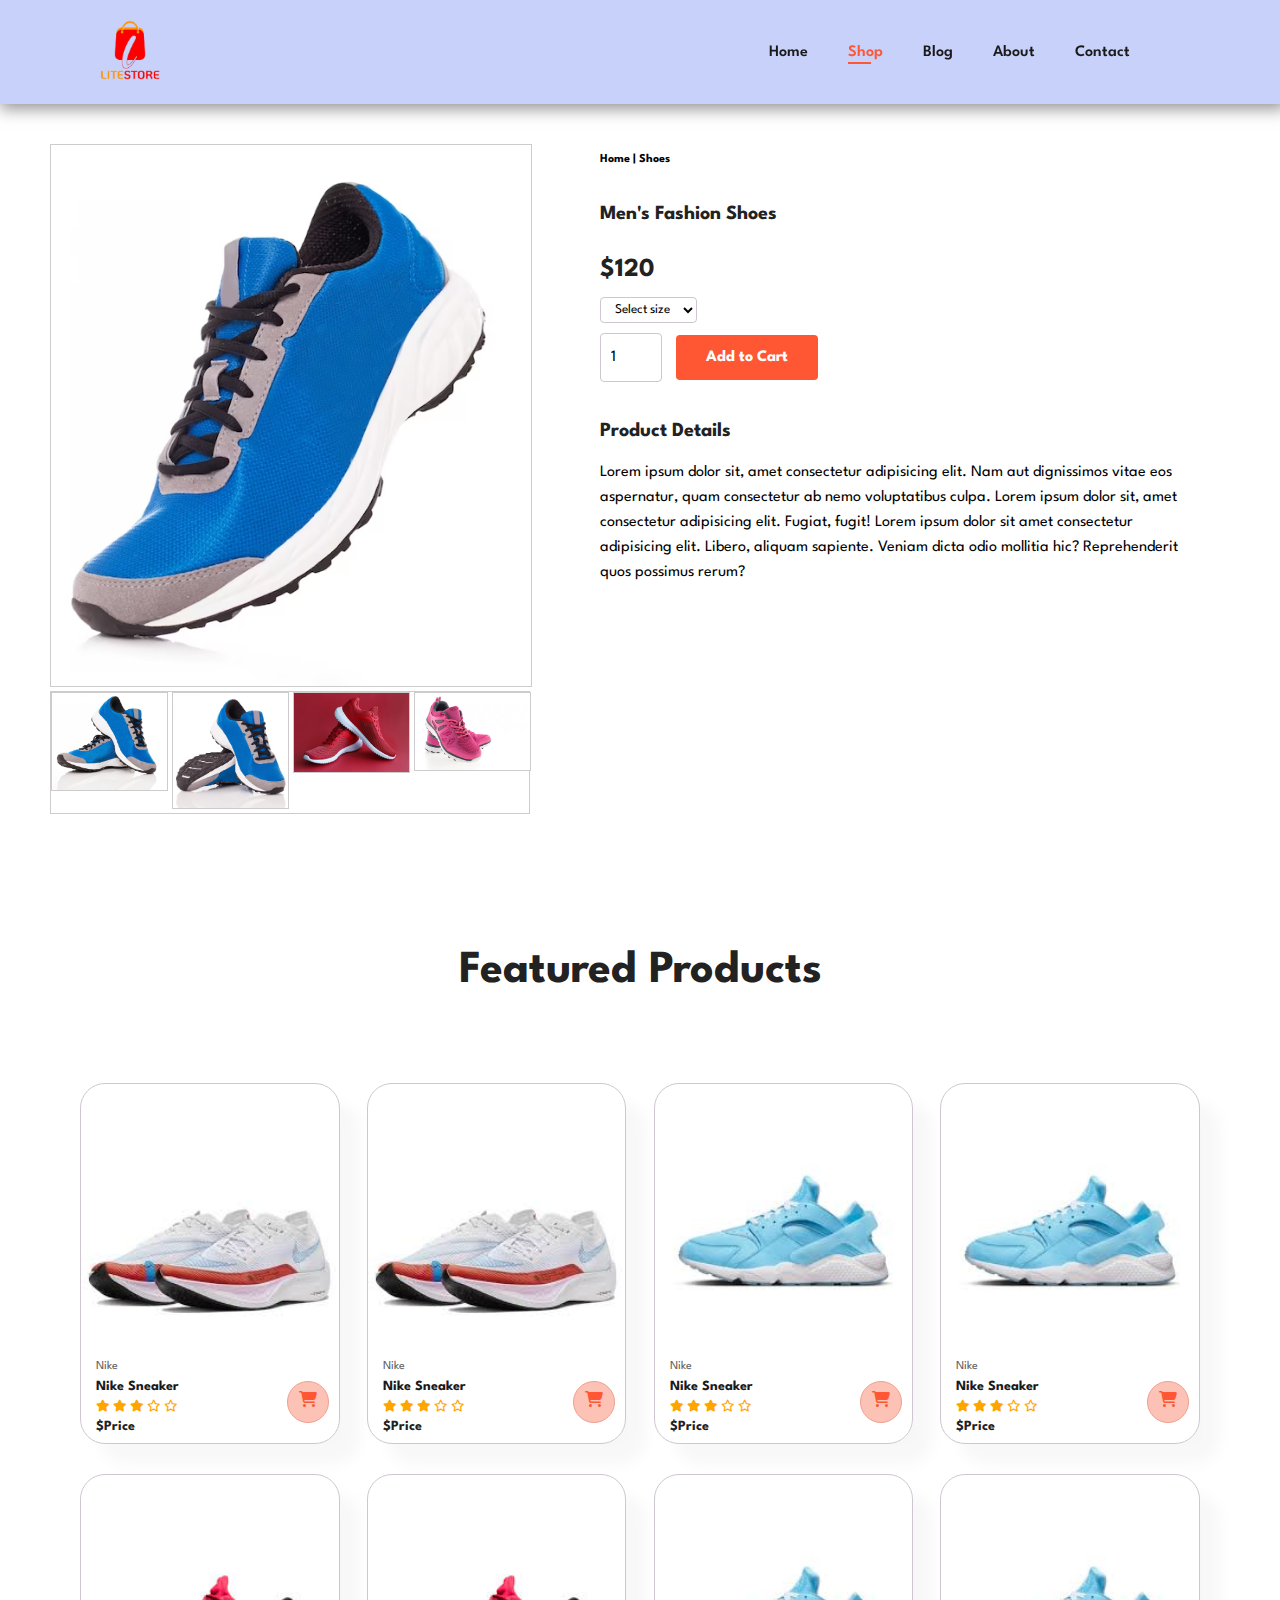
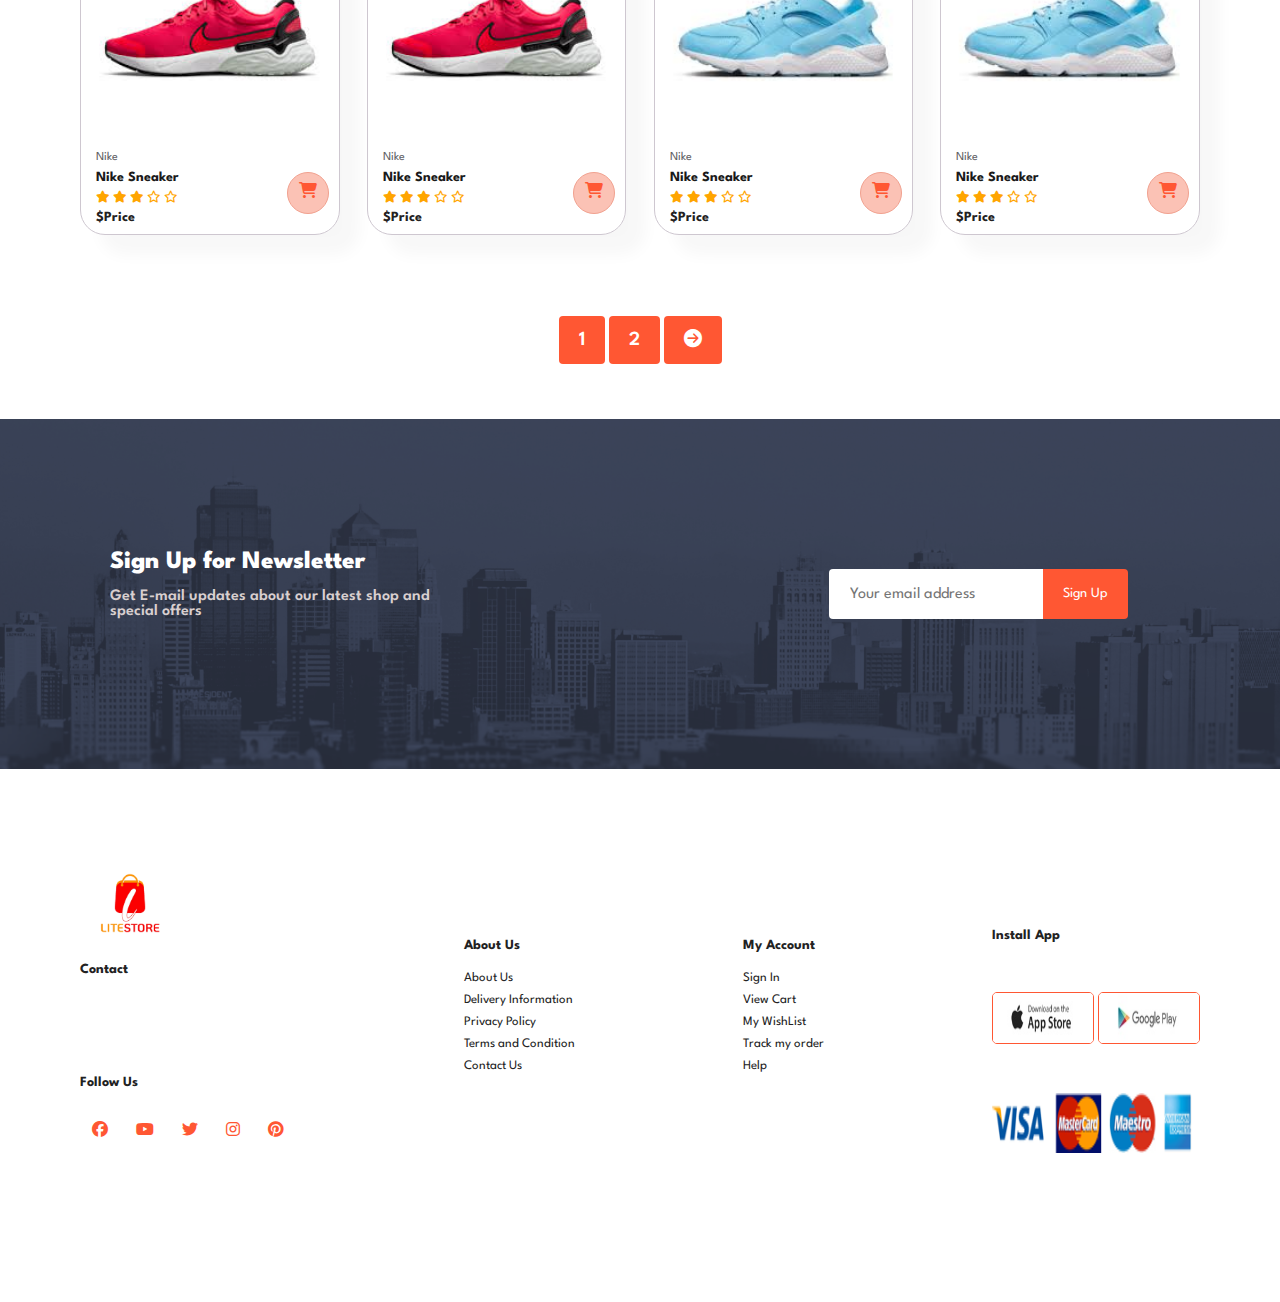
<file: sproduct.html>
<!DOCTYPE html>
<html lang="en">

<head>
    <meta charset="UTF-8">
    <meta name="viewport" content="width=device-width, initial-scale=1.0">
    <title>Document</title>

    <link rel="stylesheet" href="https://cdnjs.cloudflare.com/ajax/libs/font-awesome/6.2.1/css/all.min.css">


    <link rel="stylesheet" href="https://pro.fontawesome.com/releases/v5.10.0/css/all.css" />

    <link rel="stylesheet" href="css/style.css">
</head>

<body>
    <section id="header">
        <a href="#"><img src="img/last-logo.png" class="logo" alt=""></a>

        <div>
            <ul id="navbar">
                <li><a href="index.html">Home</a></li>
                <li><a class="active" href="shop.html">Shop</a></li>
                <li><a href="blog.html">Blog</a></li>
                <li><a href="about.html">About</a></li>
                <li><a href="contact.html">Contact</a></li>
                <li id="lg-bag"><a href="cart.html"><i class="far fa-shopping-bag"></i></a></li>
                <a href="#" id="close-btn"><i class="fa-solid fa-circle-xmark"></i></a>
            </ul>
        </div>
        <div id="mobile">
            <a href="cart.html"><i class="far fa-shopping-bag"></i></a>
            <i id="bar" class="fas fa-outdent"></i>
        </div>
    </section><!--header-->
     <section id="prodetails">
        <div class="single-pro-image">
            <img src="img/products/sh10.avif" width="100%" id="largeImg" alt="">
       
           <div class="small-img-group">
            <div class="small-img-col">
                <img src="img/products/sh0.avif" width="100%" class="smallImg" alt="">
            </div>
            <div class="small-img-col">
                <img src="img/products/sh1.avif" width="100%" class="smallImg" alt="">
            </div>
            <div class="small-img-col">
                <img src="img/products/sh3.avif" width="100%" class="smallImg" alt="">
            </div>
            <div class="small-img-col">
                <img src="img/products/sh4.avif" width="100%" class="smallImg" alt="">
            </div>
        </div>
        </div>
        <div class="single-pro-details">
            <h6>Home | Shoes</h6>
            <h4>Men's Fashion Shoes</h4>
            <h2>$120</h2>

            <select>
                <option>Select size</option>
                <option>XL</option>
                <option>XXL</option>
                <option>Small</option>
                <option>Large</option>
            </select>
            <input type="number" value="1">
            <button class="normal">Add to Cart</button>
            <h4>Product Details</h4>
            <span>
                Lorem ipsum dolor sit, amet consectetur adipisicing elit.
                 Nam aut dignissimos vitae eos aspernatur, quam consectetur 
                 ab nemo voluptatibus culpa. Lorem ipsum dolor sit, amet consectetur
                 adipisicing elit. Fugiat, fugit! Lorem ipsum dolor sit amet consectetur adipisicing elit.
                Libero,  aliquam sapiente. Veniam dicta odio mollitia hic? Reprehenderit quos possimus rerum?
                 
            </span>
        </div>
     </section>
     <section id="product1" class="section-p1">
        <h2>Featured Products</h2>
        <p>Summer Collection New Modern Design</p>
        <div class="product-container">
            <div class="product">
                <img src="img/products/s1.jpg" alt="">
                <div class="description">
                    <span>Nike</span>
                    <h5>Nike Sneaker</h5>
                    <div class="star">
                        <i class="fa-solid fa-star"></i>
                        <i class="fa-solid fa-star"></i>
                        <i class="fa-solid fa-star"></i>
                        <i class="fa-regular fa-star"></i>
                        <i class="fa-regular fa-star"></i>
                    </div>
                    <h4>$Price</h4>
                </div>
                <a href="" id="cart"><i class="fa-solid fa-cart-shopping cart"></i></a>
            </div>
            <div class="product">
                <img src="img/products/s1.jpg" alt="">
                <div class="description">
                    <span>Nike</span>
                    <h5>Nike Sneaker</h5>
                    <div class="star">
                        <i class="fa-solid fa-star"></i>
                        <i class="fa-solid fa-star"></i>
                        <i class="fa-solid fa-star"></i>
                        <i class="fa-regular fa-star"></i>
                        <i class="fa-regular fa-star"></i>
                    </div>
                    <h4>$Price</h4>
                </div>
                <a href="" id="cart"><i class="fa-solid fa-cart-shopping"></i></a>
            </div>
            <div class="product">
                <img src="img/products/s4.jpg" alt="">
                <div class="description">
                    <span>Nike</span>
                    <h5>Nike Sneaker</h5>
                    <div class="star">
                        <i class="fa-solid fa-star"></i>
                        <i class="fa-solid fa-star"></i>
                        <i class="fa-solid fa-star"></i>
                        <i class="fa-regular fa-star"></i>
                        <i class="fa-regular fa-star"></i>
                    </div>
                    <h4>$Price</h4>
                </div>
                <a href="" id="cart"><i class="fa-solid fa-cart-shopping  cart"></i></a>
            </div>
            <div class="product">
                <img src="img/products/s4.jpg" alt="">
                <div class="description">
                    <span>Nike</span>
                    <h5>Nike Sneaker</h5>
                    <div class="star">
                        <i class="fa-solid fa-star"></i>
                        <i class="fa-solid fa-star"></i>
                        <i class="fa-solid fa-star"></i>
                        <i class="fa-regular fa-star"></i>
                        <i class="fa-regular fa-star"></i>
                    </div>
                    <h4>$Price</h4>
                </div>
                <a href="" id="cart"><i class="fa-solid fa-cart-shopping  cart"></i></a>
            </div>
            <div class="product">
                <img src="img/products/s5.jpg" alt="">
                <div class="description">
                    <span>Nike</span>
                    <h5>Nike Sneaker</h5>
                    <div class="star">
                        <i class="fa-solid fa-star"></i>
                        <i class="fa-solid fa-star"></i>
                        <i class="fa-solid fa-star"></i>
                        <i class="fa-regular fa-star"></i>
                        <i class="fa-regular fa-star"></i>
                    </div>
                    <h4>$Price</h4>
                </div>
                <a href="" id="cart"><i class="fa-solid fa-cart-shopping  cart"></i></a>
            </div>
            <div class="product">
                <img src="img/products/s5.jpg" alt="">
                <div class="description">
                    <span>Nike</span>
                    <h5>Nike Sneaker</h5>
                    <div class="star">
                        <i class="fa-solid fa-star"></i>
                        <i class="fa-solid fa-star"></i>
                        <i class="fa-solid fa-star"></i>
                        <i class="fa-regular fa-star"></i>
                        <i class="fa-regular fa-star"></i>
                    </div>
                    <h4>$Price</h4>
                </div>
                <a href="" id="cart"><i class="fa-solid fa-cart-shopping  cart"></i></a>
            </div>
            <div class="product">
                <img src="img/products/s4.jpg" alt="">
                <div class="description">
                    <span>Nike</span>
                    <h5>Nike Sneaker</h5>
                    <div class="star">
                        <i class="fa-solid fa-star"></i>
                        <i class="fa-solid fa-star"></i>
                        <i class="fa-solid fa-star"></i>
                        <i class="fa-regular fa-star"></i>
                        <i class="fa-regular fa-star"></i>
                    </div>
                    <h4>$Price</h4>
                </div>
                <a href="" id="cart"><i class="fa-solid fa-cart-shopping  cart"></i></a>
            </div>
            <div class="product">
                <img src="img/products/s4.jpg" alt="">
                <div class="description">
                    <span>Nike</span>
                    <h5>Nike Sneaker</h5>
                    <div class="star">
                        <i class="fa-solid fa-star"></i>
                        <i class="fa-solid fa-star"></i>
                        <i class="fa-solid fa-star"></i>
                        <i class="fa-regular fa-star"></i>
                        <i class="fa-regular fa-star"></i>
                    </div>
                    <h4>$Price</h4>
                </div>
                <a href="" id="cart"><i class="fa-solid fa-cart-shopping  cart"></i></a>
            </div>
        </div>
    </section>
    <section id="pagination" class="section-p1">
        <a href="">1</a>
        <a href="">2</a>
        <a href=""><i class="fa-solid fa-circle-arrow-right"></i></a>

    </section><!--pagination-->
    <section id="newsletter" class="section-p1 section-m1">
        <div id="newsText" class="section-p1">
            <h4>Sign Up for Newsletter</h4>
            <p>Get E-mail updates about our latest shop and <br>
                <span>special offers</span>
            </p>
        </div>
        <div class="section-p1">
            <div class="form">
                <input type="text" placeholder="Your email address">
                <button>Sign Up</button>
            </div>
        </div>
    </section>
    <footer class="section-p1">
        <div class="col">
            <img class="logo " src="img/last-logo.png" alt="">
            <h4>Contact</h4>
            <p><strong>Address:</strong> 2055 E Warner Road Suite 101 </p>
            <p><strong>House:</strong>Scottsdale, AZ 85253</p>
            <p><strong>Phone:</strong>+1 (480) 483 1170</p>
            <div class="follow">
                <h4>Follow Us</h4>
                <div class="icon">
                    <i class="fa-brands fa-facebook"></i>
                    <i class="fa-brands fa-youtube"></i>
                    <i class="fa-brands fa-twitter"></i>
                    <i class="fa-brands fa-instagram"></i>
                    <i class="fa-brands fa-pinterest"></i>
                </div>

            </div>

        </div>
        <div class="col">
            <h4>About Us</h4>
            <a href="#">About Us</a>
            <a href="#">Delivery Information</a>
            <a href="#">Privacy Policy</a>
            <a href="#">Terms and Condition</a>
            <a href="#">Contact Us</a>

        </div>
        <div class="col">
            <h4>My Account</h4>
            <a href="#">Sign In</a>
            <a href="#">View Cart</a>
            <a href="#">My WishList</a>
            <a href="#">Track my order</a>
            <a href="#">Help</a>

        </div>
        <div class="col">
           <div class="install">
            <h4>Install App</h4>
            <p>Lorem ipsum dolor sit amet.</p>
            <div class="row">
                <img src="img/pay/app.jpg" alt="">
                <img src="img/pay/play.jpg" alt="">
            </div>
            <p>Secured Payment Gateways</p>
            <img src="img/pay/pay.png" alt="">
           </div>
        </div>
        <div class="copyright">
            <p>E-commerce website by Fatema Jannat Khusbo 2023</p>
        </div>
    </footer>
   <script>
       var largeImg = document.getElementById("largeImg");
       var smImg = document.getElementsByClassName("smallImg");


       smImg[0].onclick = function(){
        largeImg.src = smImg[0].src;
       }
       smImg[1].onclick = function(){
        largeImg.src = smImg[1].src;
       }
       smImg[2].onclick = function(){
        largeImg.src = smImg[2].src;
       }
       smImg[3].onclick = function(){
        largeImg.src = smImg[3].src;
       }
   </script>
    <script src="js/script.js"></script>
</body>

</html>
</file>
<file: css/style.css>
@import url("https://fonts.googleapis.com/css2?family=Spartan:wght@100;200;300;400;500;600;700;800;900&display=swap");

* {
    margin: 0;
    padding: 0;
    /* box-sizing: border-box; */
    font-family: 'Spartan', sans-serif;
}

h1 {
    font-size: 50px;
    line-height: 64px;
    color: #222;
}

h2 {
    font-size: 46px;
    line-height: 54px;
    color: #222;
}

h4 {
    font-size: 20px;
    /* line-height: 44px; */
    color: #222;
}

h6 {
    font-weight: 700;
    font-size: 12px;
}

p {
    font-size: 16px;
    color: #465b52;
    margin: 15px 0 20px 0;
}

button.normal {
    padding: 15px 30px;
    color: #fff;
    background-color: #FF5733;
    border-radius: 4px;
    cursor: pointer;
    outline: none;
    border: none;
    transition: 0.3s ease;
    font-size: 16px;
    font-weight: 700;
}
button.add{
    padding: 10px;
    color: #fff;
    background-color: #FF5733;
    border-radius: 4px;
    cursor: pointer;
    outline: none;
    border: none;
    transition: 0.3s ease;
    font-size: 14px;
    font-weight: 400;
    transition: 0.3s ease;
}
button.add:hover{
    padding: 10px;
    color: #fff;
    background-color: green;
    border-radius: 4px;
    cursor: pointer;
    outline: none;
    border: none;
    transition: 0.3s ease;
    font-size: 14px;
    font-weight: 400;
}

button.white {
    padding: 15px 30px;
    color: #fff;
    background: transparent;
    border-radius: 4px;
    cursor: pointer;
    outline: none;
    border: 1px solid #fff;
    transition: 0.3s ease;
    font-size: 16px;
    font-weight: 700;
}

.section-p1 {
    padding: 40px 80px;
}

.section-m1 {
    margin: 40px 0;
}

body {
    /* width: 100%; */
}

#header {
    display: flex;
    align-items: center;
    justify-content: space-between;
    padding: 20px 80px;
    background: #c8d1fa;
    box-shadow: 0 5px 15px rgba(77, 75, 75, 0.6);
    position: sticky;
    z-index: 999;
    top: 0;
    left: 0;
    width: 88%;
}

#header img {
    width: 100px;
    height: 60px;
}

#navbar {
    display: flex;
    align-items: center;
    justify-content: space-between;
}

#navbar li {
    list-style: none;
    padding: 0 20px;
    position: relative;

}

#navbar li a {
    text-decoration: none;
    font-size: 16px;
    font-weight: 600;
    color: #1a1a1a;
    transition: 0.3s all ease;

}

#navbar li a:hover,
#navbar li a.active {
    color: #FF5733;
}

#navbar li a.active::after,
#navbar li a:hover::after {
    content: "";
    width: 30%;
    height: 2px;
    background: #FF5733;
    bottom: -4px;
    left: 20px;
    position: absolute;
}

#mobile {
    display: none;
}

#close-btn {
    display: none;
}

#close-btn:hover {
    position: absolute;
    top: 30px;
    left: 30px;
    color: #FF5733;
    font-size: 30px;
}


#hero {
    background-image: url("../img/hero.avif");
    height: 90vh;
    width: 88%;
    background-size: cover;
    background-position: center;
    background-position: top 25% right 5%;
    padding: 0 80px;
    margin-bottom: 30px;

}

#hero h4 {
    padding: 30px 0;
    color: #cdcbcb;
}

#hero h2 {
    padding: 20px 0;
    color: #f3edeb;
}

#hero h1 {
    color: #f3edeb;
}

#hero p {
    color: #cdcbcb;
    font-size: 20px;
}

#hero button {
    padding: 10px 15px;
    pointer: cursor;
    border-radius: 5px;
    outline: 0;
    border: none;
    font-size: 16px;
    font-weight: 700;
    transition: 0.2s ease;
    background: #FF5733;
    color: #f3edeb;
}

#hero button:hover {
    background: #f3edeb;
    color: #FF5733;
    border: 1px solid #fb6847;
    border-radius: 5px;
}

#feature {
    display: flex;
    align-items: center;
    justify-content: space-between;
    flex-wrap: wrap;
}

#feature .fe-box {
    width: 180px;
    text-align: center;
    padding: 25px 15px;
    box-shadow: 20px 20px 34px rgba(0, 0, 0, 0.03);
    border: 1px solid #cec7d0;
    border-radius: 4px;
    margin: 15px 0;
}

#feature .fe-box:hover {
    box-shadow: 10px 10px 84px rgba(70, 62, 221, 0.1);
}

#feature .fe-box img {
    margin-bottom: 12px;
}

#feature .fe-box h6 {
    display: inline-block;
    padding: 8px 4px 7px 5px;
    background: #fddde4;
    color: #088178;
    border-radius: 4px;
    line-height: 1;
}

#feature .fe-box:nth-child(2) h6 {
    background-color: #fbbeb0;
}

#feature .fe-box:nth-child(3) h6 {
    background-color: #bcf6bb;
}

#feature .fe-box:nth-child(4) h6 {
    background-color: #f8b6ed;
}

#feature .fe-box:nth-child(5) h6 {
    background-color: #b4a6fd;
}

#feature .fe-box:nth-child(6) h6 {
    background-color: #8ee5fd;

}

#product1 {
    padding-top: 50px;
}

#product1 h2 {
    text-align: center;
}

#product1 p {
    text-align: center;
}

.product-container {
    display: flex;
    justify-content: space-between;
    align-items: center;
    flex-wrap: wrap;
    padding-top: 20px;

}

#product1 .product {
    width: 23%;
    min-width: 250px;
    /* padding: 10px 12px; */
    box-shadow: 20px 20px 15px rgba(0, 0, 0, 0.03);
    border: 1px solid #cec7d0;
    padding-top: 10px;
    border-radius: 25px;
    cursor: pointer;
    margin: 15px 0;
    transition: 0.3s ease;
    position: relative;
}

#product1 .product:hover {
    box-shadow: 25px 25px 20px rgba(0, 0, 0, 0.06);
}

.product img {
    width: 100%;
    border-radius: 20px;
    height: 250px;
}

#product1 .product .description {
    text-align: start;
    padding: 10px 0 10px 15px;
}

#product1 .product .description span {
    color: #606063;
    font-size: 12px;
}

#product1 .product .description h5 {
    color: #1a1a1a;
    font-size: 14px;
    padding-top: 7px;
    padding-bottom: 7px;
}

#product1 .product .description .star {
    color: #FFA500;
    font-size: 12px;
}

#product1 .product .description h4 {
    color: #222121;
    font-size: 14px;
    padding-top: 7px;
}

.product #cart {
    color: #FF5733;
    background: #fbc2b5;
    font-weight: 500;
    width: 40px;
    height: 40px;
    line-height: 40px;
    border-radius: 50px;
    border: 1px solid #f1a18f;
    /* padding: 5px 2px 2px 1px; */
    position: absolute;
    right: 10px;
    bottom: 20px;
    text-align: center;

}

#banner {
    display: flex;
    justify-content: center;
    flex-direction: column;
    align-items: center;
    text-align: center;
    background-image: url("../img/banner/b1.jpg");
    width: 100%;
    height: 40vh;
    background-size: cover;
    background-position: center;
}

#banner h4 {
    color: #fff;
    font-size: 16px;
    padding-bottom: 7px;
}

#banner h2 {
    color: #fff;
    font-size: 26px;
    padding-bottom: 7px;
}

#banner h2 span {
    color: #FF5733;
    font-size: 26px;
}

#banner button:hover {
    background: #f3edeb;
    color: #FF5733;
    border: 1px solid #fb6847;
    border-radius: 5px;
}

#banner2 {
    display: flex;
    justify-content: space-between;
    align-items: center;
    flex-wrap: wrap;
    padding-top: 20px;

}

#banner2 .banner-box {
    display: flex;
    justify-content: center;
    flex-direction: column;
    align-items: flex-start;
    width: 40%;
    min-width: 560px;
    height: 40vh;
    background-image: url("../img/banner/b17.jpg");
    background-size: cover;
    background-position: center;
    padding-left: 30px;
    margin: 15px 0;
}

#banner2 .banner-box-2 {
    display: flex;
    justify-content: center;
    flex-direction: column;
    align-items: flex-start;
    width: 40%;
    min-width: 560px;
    height: 40vh;
    background-image: url("../img/banner/b10.jpg");
    background-size: cover;
    background-position: center;
    padding-left: 30px;
    margin: 15px 0;
}

#banner2 h4 {
    font-size: 20px;
    font-weight: 400;
    color: #fff;
}

#banner2 h2 {
    font-size: 28px;
    font-weight: 800;
    color: #fff;
}

#banner2 span {
    font-size: 14px;
    font-weight: 400;
    color: #fff;
    padding-bottom: 15px;
}

#banner2 .banner-box:hover button {
    background-color: #FF5733;
    border: 1px solid #fff;
}

#banner2 .banner-box-2:hover button {
    background-color: #FF5733;
    border: 1px solid #fff;
}

#banner3 {
    display: flex;
    align-items: center;
    justify-content: space-between;
    flex-wrap: wrap;
    padding: 0 80px;
}

#banner3 .banner-box {
    display: flex;
    justify-content: center;
    flex-direction: column;
    align-items: flex-start;
    background-image: url("../img/banner/b17.jpg");
    /* min-width: 30%; */
    /* width: 40%; */
    height: 30vh;
    background-size: cover;
    background-position: center;
    padding-left: 30px;
}

#banner3 .banner-box-3 {
    min-width: 30%;
    height: 30vh;
    background-image: url("../img/banner/b7.jpg");
}

#banner3 .banner-box-4 {
    min-width: 30%;
    height: 30vh;
    background-image: url("../img/banner/b4.jpg");
}

#banner3 .banner-box-5 {
    min-width: 30%;
    height: 30vh;
    background-image: url("../img/banner/b18.jpg");

}

#banner3 h2 {
    color: #fff;
    font-weight: 900;
    font-size: 22px;
}

#banner3 h3 {
    color: #ec544e;
    font-weight: 800;
    font-size: 15px;
}

#newsletter {
    display: flex;
    align-items: center;
    justify-content: space-between;
    flex-wrap: wrap;
    background-image: url("../img/banner/banner.png");
    background-color: #041e42;
    width: 92%;
    height: 30vh;
    background-size: cover;
    background-repeat: no-repeat;
    background-position: 20% 30%;
    padding-left: 30px;
    margin-top: 30px;
}

#newsletter h4 {
    color: #fff;
    font-size: 25px;
    font-weight: 800;
}

#newsletter p {
    color: #d8cfcf;
    font-size: 16px;
    font-weight: 600;
}

#newsletter input {
    height: 3rem;
    padding: 0 1.25rem;
    border: 1px solid transparent;
    border-radius: 4px;
    outline: none;
    font-size: 16px;
    font-weight: 400;
    border-top-right-radius: 0;
    border-bottom-right-radius: 0;

}

#newsletter button {
    /* padding: 10px 40px; */
    /* padding: 5px 20px; */
    padding: 0 1.25rem;
    height: 3.1rem;
    color: #fff;
    background-color: #FF5733;
    border-radius: 4px;
    cursor: pointer;
    outline: none;
    border: none;
    transition: 0.2s all ease;
    font-size: 14px;
    font-weight: 400;
    border-top-left-radius: 0;
    border-bottom-left-radius: 0;
}

#newsletter .form {
    display: flex;

    /* margin-right: 40px; */
}

#newsletter button:hover {
    background: #f3edeb;
    color: #FF5733;
    border-radius: 4px;
    border-top-left-radius: 0;
    border-bottom-left-radius: 0;
}

footer {
    display: flex;
    justify-content: space-between;
    align-items: center;
    flex-wrap: wrap;
}

footer .col {
    display: flex;
    flex-direction: column;
    align-items: flex-start;
    margin-bottom: 20px;

}

footer img {
    width: 100px;
    height: 60px;
}

footer .logo {
    margin-bottom: 30px;
}

footer h4 {
    padding-bottom: 20px;
    font-size: 14px;
}

footer p {
    font-size: 13px;
    margin: 0 0 8px 0;
}

footer a {
    font-size: 13px;
    text-decoration: none;
    color: #222;
    margin-bottom: 10px;
}

footer .follow {
    margin-top: 20px;
}

footer .follow .icon i {
    color: #FF5733;
    padding: 12px;
    cursor: pointer;
    transition: .2s ease;

}

footer .install {
    margin-top: 80px;
}

footer .install .row img {
    border: 1px solid #FF5733;
    border-radius: 5px;
    width: 100px;
    height: 50px;
}

footer .install img {
    margin: 10px 0 15px 0;
    width: 200px;
    height: 60px;
}

footer .follow i:hover {
    background: #FF5733;
    color: #fff;
    padding: 8px;
    border-radius: 50%;
}

footer a:hover {
    color: #FF5733;
}

footer .copyright {
    width: 100%;
    text-align: center;
    margin-top: 10px;
    margin-bottom: 40px;
}

/**********************shop page*******************/

#page-header {
    background-image: url("../img/banner/b1.jpg");
    width: 98%;
    height: 40vh;
    background-size: cover;
    display: flex;
    justify-content: center;
    text-align: center;
    flex-direction: column;
    padding: 14px;
}

#page-header h2,
p {
    color: #fff;

}

#pagination {
    text-align: center;

}

#pagination a {
    text-decoration: none;
    font-weight: 600;
    font-size: 20px;
    color: #fff;
    background: #FF5733;
    padding: 15px 20px;
    border-radius: 4px;
    transition: 0.2s ease;
}

#pagination a i {
    font-weight: 600;
    font-size: 18px;
}

#pagination a:hover {
    color: #FF5733;
    background: #fff;
    border-radius: 4px;
    border: 1px solid #FF5733;
}

#prodetails {
    display: flex;
    margin-top: 20px;
    margin-right: 80px;
    margin-bottom: 80px;
    justify-content: space-between;
}

#prodetails .single-pro-image {
    width: 40%;
    margin-left: 50px;
    margin-top: 20px;

}

.single-pro-image img {
    border: 1px solid #cdcbcb;
    ;
}

.small-img-group {
    display: flex;
    justify-content: space-between;
    border: 1px solid #cdcbcb;
}

.small-img-col {
    flex-basis: 24%;
    cursor: pointer;
}

#prodetails .single-pro-details {
    padding-top: 30px;
    width: 50%;
}

#prodetails .single-pro-details h4 {
    padding: 40px 0 20px 0;
}

#prodetails .single-pro-details h2 {
    font-size: 26px;
}

#prodetails .single-pro-details select {
    display: block;
    padding: 5px 10px;
    margin-bottom: 10px;
    border: 1px solid #cec7d0;
    border-radius: 4px;
    background: #fff;
    outline: none;
}

#prodetails .single-pro-details select:focus {
    background: #cec7d0;
}

#prodetails .single-pro-details input {
    width: 50px;
    height: 47px;
    padding-left: 10px;
    font-size: 16px;
    margin-right: 10px;
    border: 1px solid #cec7d0;
    border-radius: 4px;
    background: #fff;
    outline: none;
}

#prodetails .single-pro-details span {
    line-height: 25px;
}

#prodetails .single-pro-details button:hover {
    background: #f3edeb;
    color: #FF5733;
    border-radius: 4px;
    border-top-left-radius: 0;
    border-bottom-left-radius: 0;
}

/*----------Blog page-------*/


#blogHeader{
    background-image: url("../img/banner/b19.jpg");
    background-size: cover;
    width: 100%;
    height: 70vh;
    display: flex;
    flex-direction: column;
    justify-content: center;
    align-items: center;
}
#blogHeader h2{
    color: #fff;
}
#blogHeader p{
    color: #fff;
}
#blog{
    padding: 150px 150px 0 150px;

}
.blog-details h4,p{
    color: #222121;
}
.blog-box{
    display: flex;
    align-items: center;
    justify-content: center;
    width: 100%;
    position: relative;
    padding-bottom: 90px;
}

#blog .blog-img{
    width: 50%;
    margin-right: 40px;

}
#blog .blog-details{
    width: 50%;
}
#blog .blog-details a{
    text-decoration: none;
    font-size: 11px;
    color: #000;
    font-weight: 700;
    position: relative;
    transition: 0.3s;
}
#blog .blog-details a::after{
    content: "";
    width: 50px;
    height: 2px;
    background-color: #000;
    position: absolute;
    top: 4px;
    right: -60px;
    transition: 0.1s;
}
#blog .blog-details a:hover{
    color: #FF5733;
}
#blog .blog-details a:hover::after{
    background-color: #FF5733;
}
#blog .blog-box h1{
    position: absolute;
    top: -40px;
    left: 0;
    font-size: 700;
    font-weight: 700;
    color: #c9cbce;
    z-index: -9;
}

#blog img{
    width: 100%;
    height: 320px;
    object-fit: cover;
    margin-right: 40px;
 
}
/*----------About us page-------*/


#about-page-header{
    background-image: url("../img/about/about.png");
    background-size: cover;
    width: 100%;
    height: 70vh;
    display: flex;
    flex-direction: column;
    justify-content: center;
    align-items: center;
}
#about-page-header h2,p{
    color: #fff;
}
#about-main{
    display: flex;
    justify-content: center;
    align-items: center;
  
}
.about-box{
    width: 50%;
    padding-left: 40px;
}
.about-box p{
    color: #000;
}
#about-main img{
    width: 50%;
    height: auto;
}
#about-app{
    text-align: center;
}
#about-app a{
    color: #FF5733;
}
#about-app .video{
    width: 70%;
    height: 100%;
    margin: 30px auto 0 auto;
}
#about-app .video video{
    width: 100%;
    height: 100%;
    border-radius: 30px;

}
/**contact us */

#contact-page-header{
    background-image: url("../img/about/about.png");
    background-size: cover;
    width: 100%;
    height: 70vh;
    display: flex;
    flex-direction: column;
    justify-content: center;
    align-items: center;
    
}
#contact-page-header h2{
    color: #fff;
}
/*-----------------cart page ----------*/
#cart table{
    width: 100%;
    border-collapse: collapse;
    table-layout: fixed;
    white-space: nowrap;
}
#cart table img{
    width: 70px;
    padding: 5px;
    margin-top: 15px;
    border: 1px solid #cfcfd1;
    border-radius: 4px;
}

 /* #cart table td input{
    width: 70px;
    padding: 10px 5px 10px 15px;
} */

#cart table tbody tr td input button{
    background: green;
}
#cart table td:nth-child(1) input{
    width: 30px;
    padding: 10px 5px 10px 15px;
}
#cart table td:nth-child(2) input{
    width: 70px;
    padding: 10px 5px 10px 15px;
}
#cart table td:nth-child(3) input{
    width: 70px;
    padding: 10px 5px 10px 15px;
}
#cart table td:nth-child(4) input{
    width: 70px;
    padding: 10px 5px 10px 15px;
}

#cart table thead{
    border: 1px solid #e2e9e1;
    border-left: none;
    border-right: none;
 
}
#cart table thead td{
    padding: 15px 40px 15px 20px;
    text-transform: uppercase;
    font-size: 15px;
    font-weight: 600;
}
#cart table tbody tr td{
    padding-top: 15px;
}
#cart table tbody td{
    font-size: 13px;
}

/*cart coupon */
#coupon{
    width: 50%;
    margin-bottom: 30px;
}
#cart-id{
    display: flex;
    flex-wrap: wrap;
    justify-content: space-between;
}
#coupon h3{
    padding-bottom: 20px;
}
#coupon input{
   padding: 15px 0px 15px 10px;
   width: 60%;
   margin-right: 10px;
   border: 1px solid #cec7d0;
}
#coupon button:hover {
    background: #f3edeb;
    color: #FF5733;
    border-radius: 5px;
}
#subtotal{
    width: 40%;
    border: 1px solid #e1e1e1;
    padding: 30px;
}
#subtotal table{
    border-collapse: collapse;
    width: 100%;
    margin-bottom: 20px;
}
#subtotal h3{
    padding-bottom: 20px;
}
#subtotal table td{
   width: 50%;
   border: 1px solid #e2e9e1;
   padding: 10px;
   font-size: 14px;
}
#subtotal button:hover {
    background: #f3edeb;
    color: #FF5733;
    border-radius: 5px;
}

/* media query */

@media (max-width:799px) {
    .section-p1 {
        padding: 40px 80px;
    }

    .section-p1 {
        padding: 40px 30px;
    }

    #navbar {
        display: flex;
        flex-direction: column;
        align-items: flex-start;
        justify-content: flex-start;
        position: fixed;
        top: 0;
        right: -300px;
        height: 100vh;
        width: 300px;
        background-color: #c8d1fa;
        /* box-shadow: 0 40px 60px rgba(0, 0, 0, 0.1); */
        box-shadow: 0 5px 15px rgba(77, 75, 75, 0.6);
        padding: 80px 0 0 10px;
        transition: 0.3s;
    }

    #navbar.active {
        right: 0px;
    }

    #navbar li {
        margin-bottom: 25px;
    }

    #mobile {
        display: flex;
        align-items: center;
        justify-content: space-between;
    }

    #mobile i {
        padding-left: 20px;
        color: #FF5733;
        font-size: 24px;
    }

    #close-btn {
        display: initial;
        position: absolute;
        top: 30px;
        left: 30px;
        color: #222;
        font-size: 30px;
    }

    #lg-bag {
        display: none;
    }

    #hero {
        height: 50vh;
        /* background-position: center; */
        background-position: top 30% right 30%;
        padding: 0 80px;
    }

    #feature {
        display: flex;
        justify-content: center;

    }

    #feature .fe-box {
        margin-left: 20px;
    }

    #product1 .product-container {
        justify-content: center;
    }

    #product1 .product {
        margin: 15px;
    }

    #banner {
        height: 20vh;
    }

    #banner3 {
        justify-content: center;
    }

    #banner3 .banner-box {
        width: 100%;
        height: 20vh;
        margin-top: 20px;
        margin-right: 50px;
        padding-left: 20px;
    }

    .section-p1 {
        padding: 40px 80px;
    }

    .section-p1 {
        padding: 40px 30px;
    }

    #newsletter {
        height: 30vh;
        padding: 40px 30px;
    }
}
/** contact us page================*/
.contact-details p{ 
     color: #222;
}
#contact-main{
    display: flex;
    align-items: center;
    justify-content: space-between;
}
#contact-main .contact-details{
    width: 40%;
}
#contact-main .contact-details span{
    font-size: 12px;
}
#contact-main .contact-details h2{
    font-size: 26px;
    line-height: 35px;
    padding: 20px 0;
}
#contact-main .contact-details h3{
    font-size: 16px;
    padding-bottom: 15px;  
}
#contact-main .contact-details  li{
    list-style: none;
    display: flex;
    align-items: center;
    padding: 5px 0;
}
#contact-main .contact-details  li i{
    font-size: 14px;
    padding-right: 18px ;
}
#contact-main .contact-details  li p{
    font-size: 14px;
    margin: 0;
   
}
.contact-details .google-map{
    width: 55%;
    height: 400px;
}
.contact-details .google-map iframe{
    width: 100%;
    height: 100%;
}

#form-details{
    border: 1px solid #cfcfd1;
    margin: 0 80px 0 80px;
    border-radius: 5px;
    display: flex;
    justify-content: space-between;
    align-items: center;
}
#form-details form{
    display: flex;
    width: 60%;
    flex-direction: column;
    align-items: start;
   
}
#form-details form span{
    font-size: 12px;
}

#form-details form h2{
    font-size: 26px;
    line-height: 35px;
    padding: 20px 0;
}
#form-details form input,textarea{
    width: 100%;
    padding: 12px 15px;
    outline: none;
    margin-bottom: 20px;
    border: 1px solid #e1e1e1;
}
#form-details span{
    font-size: 12px;
}
#contact-main .contact-details h2{
    font-size: 26px;
    line-height: 35px;
    padding: 20px 0;
}
#contact-main .contact-details h3{
    font-size: 16px;
    padding-bottom: 15px;  
}

#form-details .people div img{
    width: 65px;
    height: 65px;
    object-fit: cover;
    margin-right: 25px;
}
.people div p{
    color: #1a1a1a;
}




@media (max-width:477px) {
    .section-p1 {
        /* padding: 20px; */
        padding-left: 10px 30px 10px 20px;
    }

    #header {
        padding: 10px 30px;
    }

    h1 {
        font-size: 38px;
    }

    h2 {
        font-size: 32px;
    }

    #hero {
        padding: 0 20px;
        background-position: 55%;
    }

    #feature {
        justify-content: space-between;
    }

    #feature .fe-box {
        width: 155px;
        margin: 0 0 15px 0;
    }

    #product1 .product-container {
        width: 100%;
    }

    #banner2 .banner-box {
        margin: 0 0 15px 0;
        height: 20vh;
        min-width: 350px;
    }

    #banner2 .banner-box-2 {
        margin: 0 0 15px 0;
        height: 20vh;
        min-width: 350px;
    }

    #banner3 {
        justify-content: center;
        gap: 5px;
        flex-wrap: nowrap;
        padding: 0 20px;
    }

    #banner3 h2 {
        font-size: 14px;
    }

    #banner3 h3 {
        font-size: 10px;
    }

    #banner3 .banner-box {
        margin: 0 0 15px 0;
        min-height: 10vh;
        width: 100%;

    }

    /*Single Product*/
    #prodetails {
        display: flex;
        flex-direction: column;
    }

    #prodetails .single-pro-image {
        width: 100%;
        margin-right: 0px;
    }

    #prodetails .single-pro-details {
        width: 100%;
        margin-left: 30px;

    }


}
</file>
